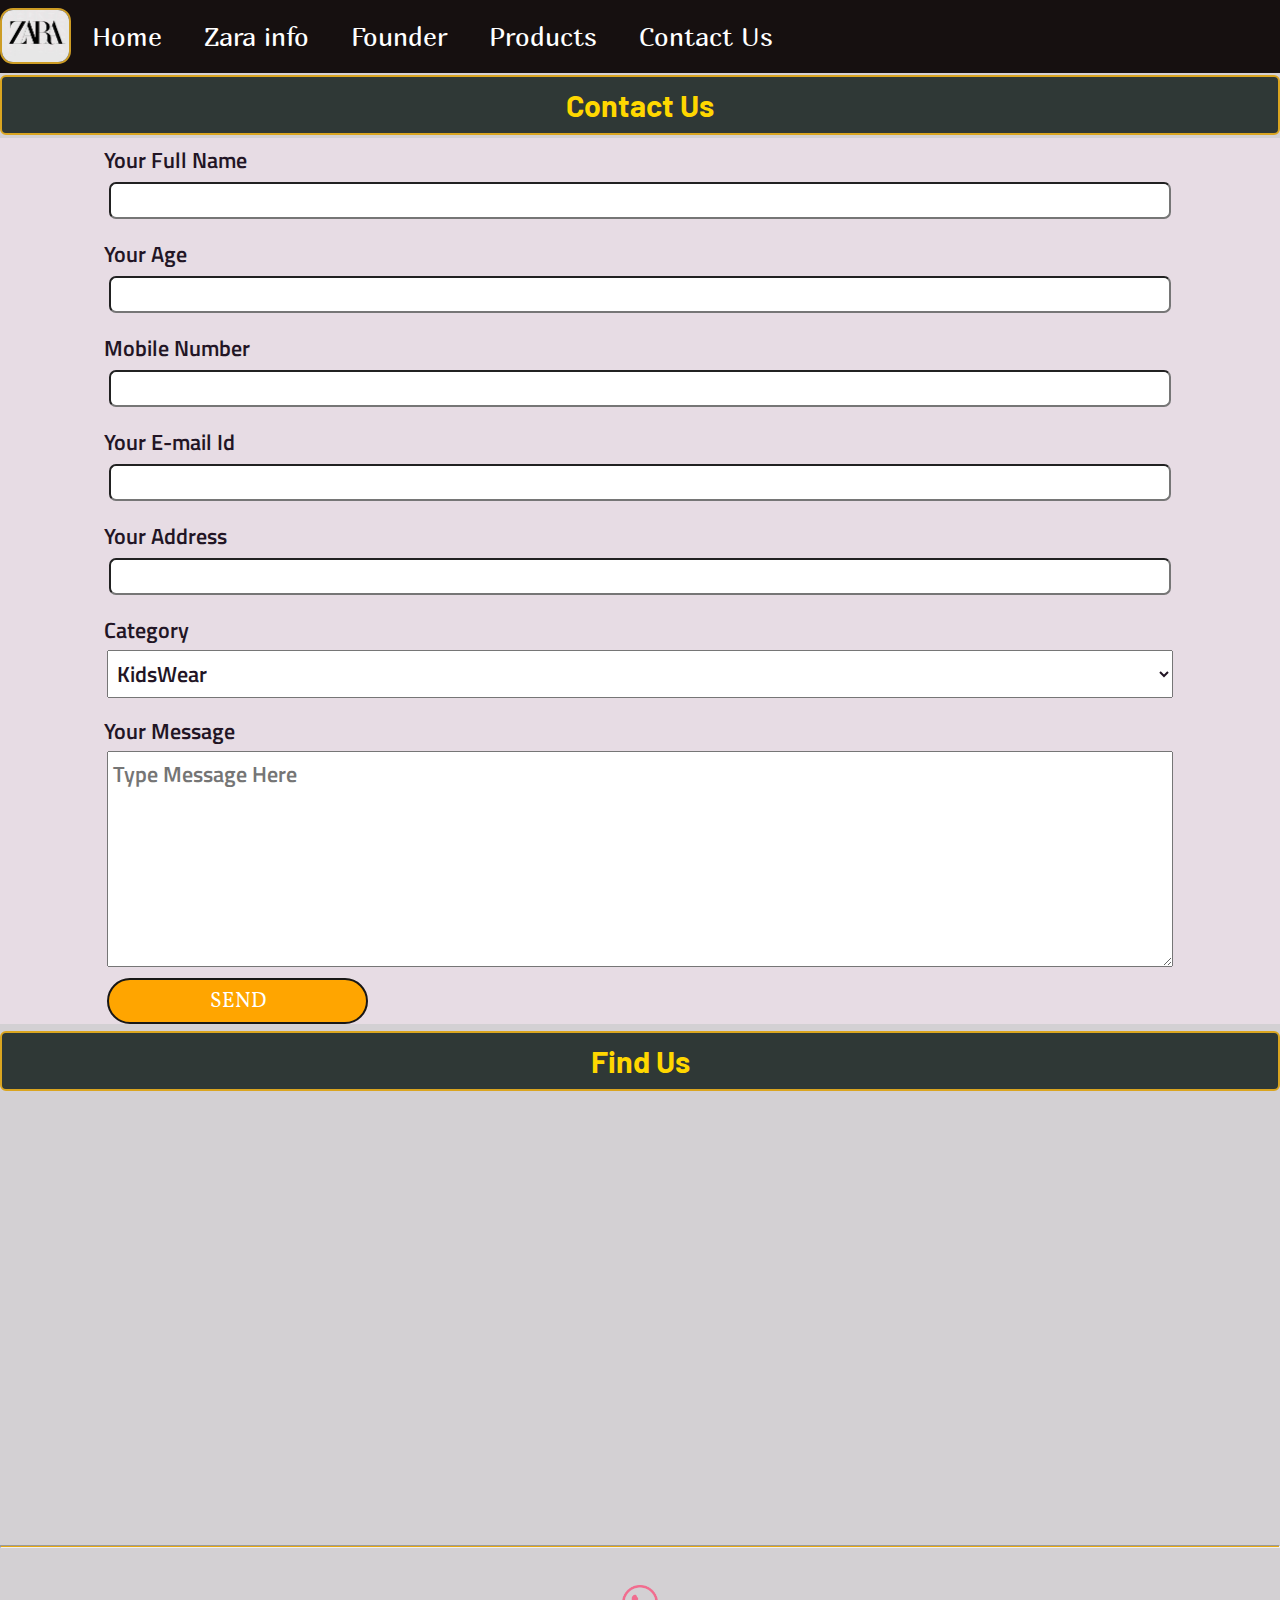
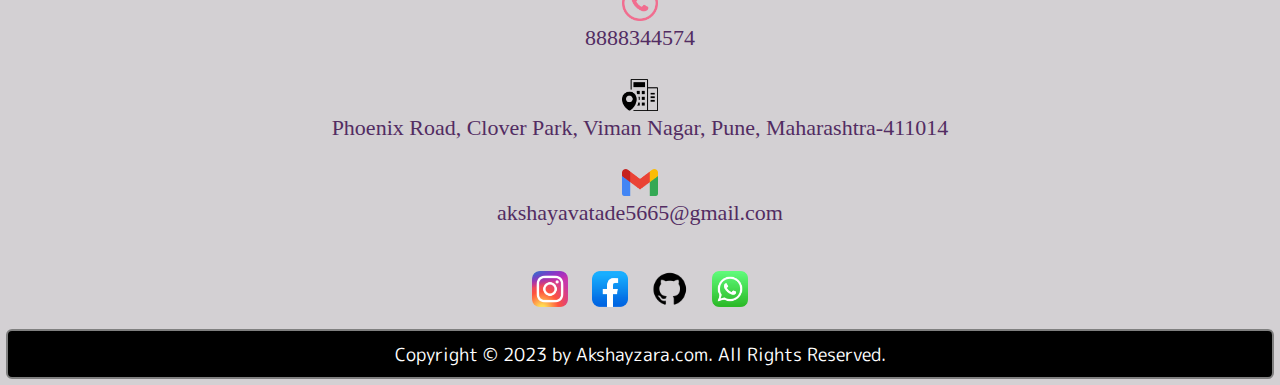
<file: Contact.html>
<!DOCTYPE html>
<html lang="en">

<head>
    <meta charset="UTF-8">
    <meta http-equiv="X-UA-Compatible" content="IE=edge">
    <meta name="viewport" content="width=device-width, initial-scale=1.0">
    <title>ZARA-Akshay Fashion</title>
    <link rel="stylesheet" href="/style.css">
   <link rel="stylesheet" href="/responsive.css">

</head>

<body>


    <nav class="navbar">
        <ul>
            <div class="logo"><img src="/zara/ZARA LOGO.jpg" alt="Logo of Zara"></div>
            <li><a href="/">Home</a></li>
            <li><a href="/info.html">Zara info</a> </li>
            <li><a href="/founder.html">Founder</a> </li>
            <li><a href="/Products.html">Products</a> </li>
            <li><a href="/Contact.html">Contact Us</a> </li>
        </ul>

    </nav>

    <h2> Contact Us</h2>
    <div class="contactform">

        <form>
            <div class="newform">

                Your Full Name<input type="text" name="Name">
            </div>
            <div class="newform">

                Your Age<input type="text" name="Age">
            </div>
            <div class="newform">

                Mobile Number<input type="text" name="Mobile No.">
            </div>
            <div class="newform">

                Your E-mail Id<input type="email" name="Email">
            </div>
            <div class="newform">

                Your Address<input type="text" name="Address">
            </div>

            <!-- <div class="newform" >
            
            Gender - <input type="radio" name="MyGender" >  Male<input type="radio" name="MyGender"> FeMale <input type="radio" name="MyGender">Others
        </div> -->
            <div class="newform">

                Category<select class="newform" name="Product">
                    <option class="newform">KidsWear</option>
                    <option class="newform">MensWear</option>
                    <option class="newform">WomensWear</option>
                    <option class="newform">Accessories</option>
                    <option class="newform">Perfumes</option>
                    <option class="newform">Zara Beauty</option>
                    <option class="newform">Bags & Purse</option>
                    <option class="newform">Shoes</option>
                </select>
            </div>
            <div class="newform">
                Your Message <textarea class="newform" name="Message" placeholder="Type Message Here" cols="10"
                    rows="6"></textarea>
            </div>
            <div class="btn">

                <button type="submit">SEND</button>
            </div>
        </form>

    </div>
    <h2>Find Us</h2>
    <div class="containermap">
        <iframe
            src="https://www.google.com/maps/embed?pb=!1m14!1m8!1m3!1d30258.12476181482!2d73.916745!3d18.562061!3m2!1i1024!2i768!4f13.1!3m3!1m2!1s0x0%3A0x6f7fdcc8e4d6c77e!2sPhoenix%20Marketcity%20-%20Viman%20Nagar!5e0!3m2!1sen!2sin!4v1669642208347!5m2!1sen!2sin"
            width="600" height="450" style="border:0;" allowfullscreen="" loading="lazy"
            referrerpolicy="no-referrer-when-downgrade"></iframe>
    </div>

    <hr>

    <div class="contim">
        <div class="continfo">

            <div class="continfo">
                <img src="/contimg/pink-phone-icon.png" alt="">8888344574
            </div>
            <div class="continfo">
                <img src="/contimg/office-address.png" alt="">Phoenix Road, Clover Park, Viman Nagar, Pune,
                Maharashtra-411014
            </div>
            <div class="continfo">
                <img src="/contimg/gmail.png" alt="">akshayavatade5665@gmail.com
            </div>



        </div>

    </div>
    <!-- <h2>Contact Me By Social Media</h2> -->
    <div class="socialmedia">
        <a href="https://www.instagram.com/believe_that_akshay/" target="_blank"><img class="socialicon"
                src="/SocialMedia/instagram.png" alt="Insta"></a>
        <a href="https://www.facebook.com/profile.php?id=100005145105774" target="_blank"><img class="socialicon"
                src="/SocialMedia/facebook.png" alt="facebook"></a>
        <a href="https://github.com/AkshayWeb61" target="_blank"><img class="socialicon" src="/SocialMedia/github.png"
                alt="Github"></a>
        <a href="https://wa.me/918888344574" target="_blank"><img class="socialicon" src="/SocialMedia/whatsapp.png"
                alt="Whatsapp"></a>

    </div>


    <footer> Copyright &copy; 2023 by Akshayzara.com. All Rights Reserved.</footer>

</body>


</html>
</file>
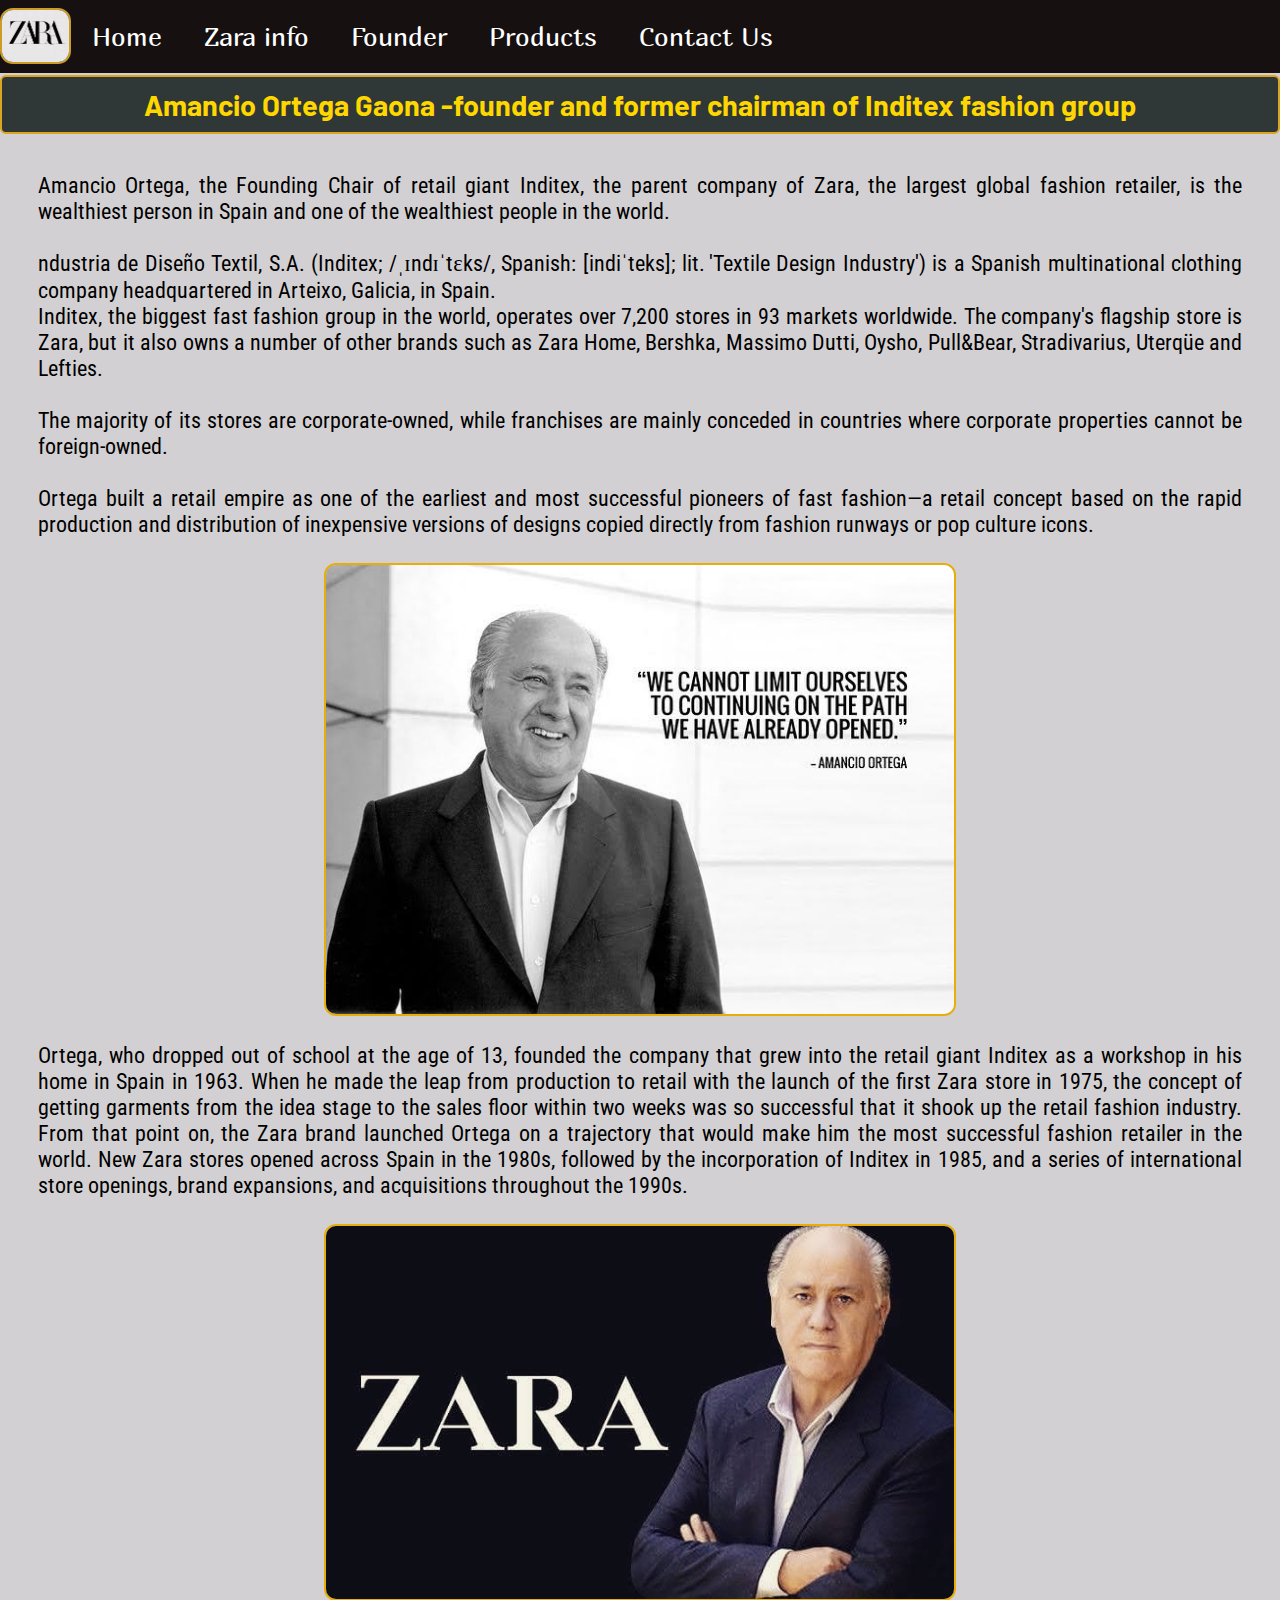
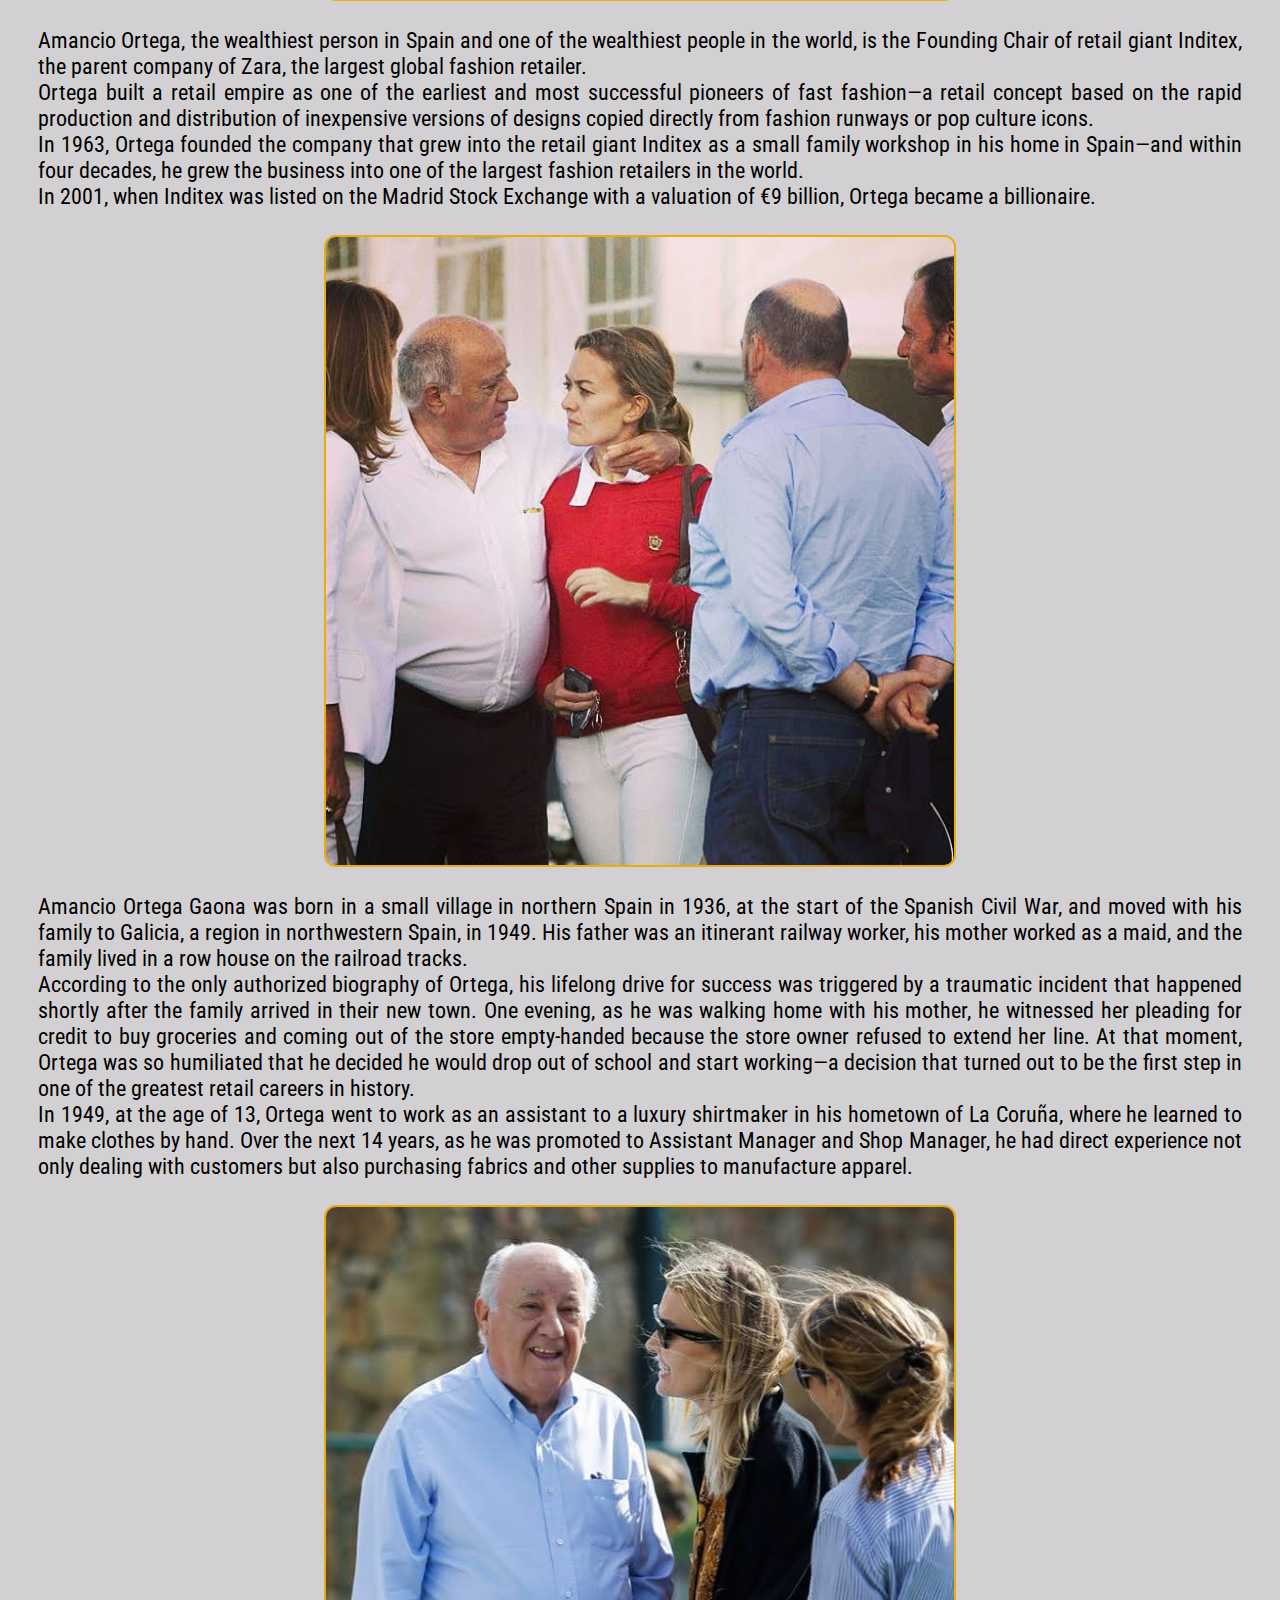
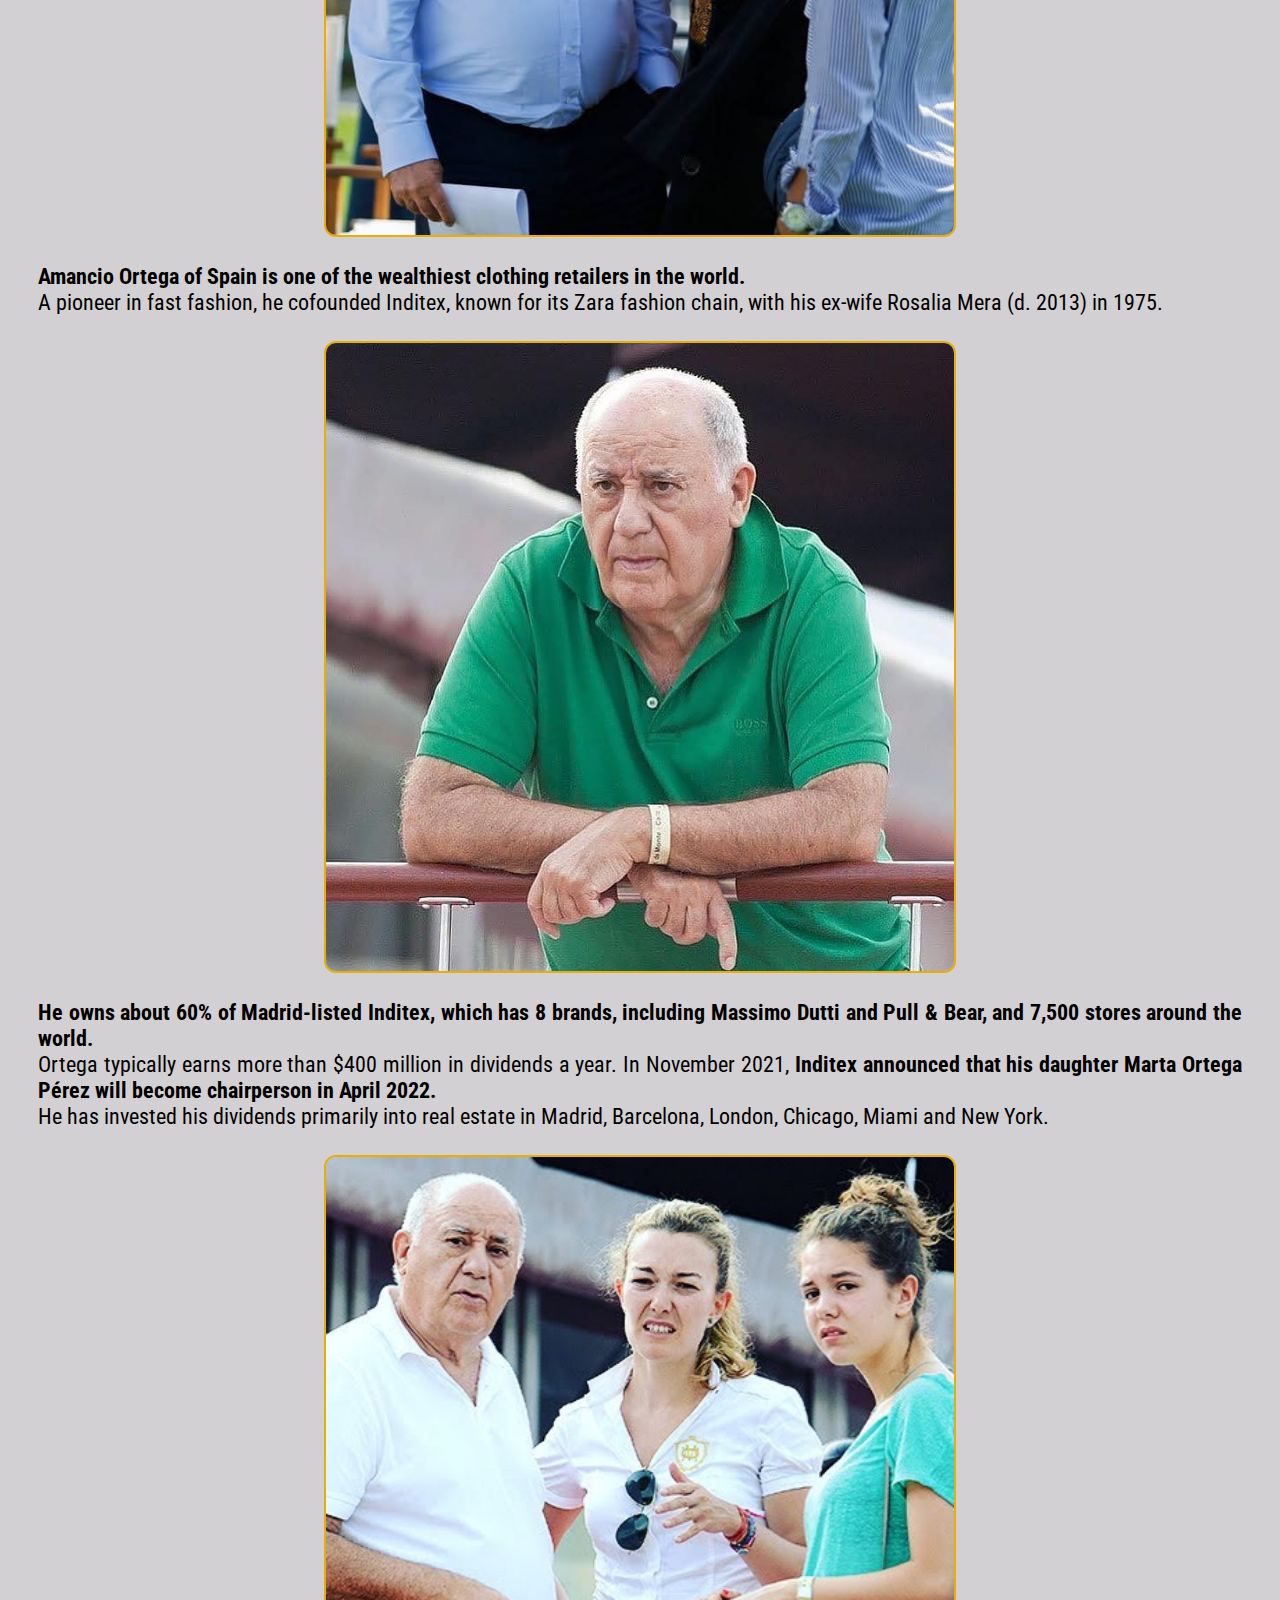
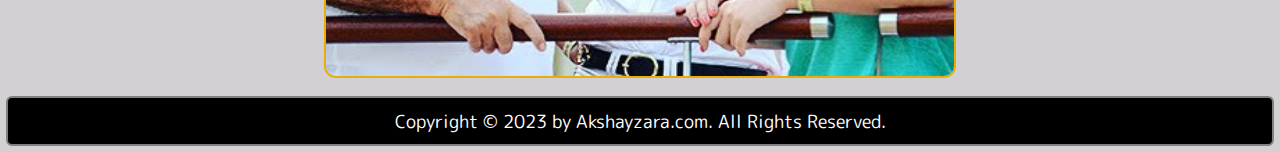
<file: founder.html>
<!DOCTYPE html>
<html lang="en">

<head>
    <meta charset="UTF-8">
    <meta http-equiv="X-UA-Compatible" content="IE=edge">
    <meta name="viewport" content="width=device-width, initial-scale=1.0">
    <title>ZARA-Akshay Fashion</title>
    <link rel="stylesheet" href="/style.css">
    <link rel="stylesheet" href="/responsive.css">
    
</head>

<body>
    <div class="backcolor">


    <nav class="navbar">
        <ul>
            <div class="logo"><img src="/zara/ZARA LOGO.jpg" alt="Logo of Zara"></div>
            <li><a href="/">Home</a></li>
            <li><a href="/info.html">Zara info</a> </li>
            <li><a href="/founder.html">Founder</a> </li>
            <li><a href="/Products.html">Products</a> </li>
            <li><a href="/Contact.html">Contact Us</a> </li>
        </ul>
      
    </nav>

    <h3>Amancio Ortega Gaona -founder and former chairman of Inditex fashion group</h3>
    <div class="container3">
        <div>
            <p class="introz2">Amancio Ortega, the Founding Chair of retail giant Inditex, the parent company of Zara, the largest global fashion retailer, is the wealthiest person in Spain and one of the wealthiest people in the world.  <br> <br> ndustria de Diseño Textil, S.A. (Inditex; /ˌɪndɪˈtɛks/, Spanish: [indiˈteks]; lit. 'Textile Design Industry') is a Spanish multinational clothing company headquartered in Arteixo, Galicia, in Spain. <br> Inditex, the biggest fast fashion group in the world, operates over 7,200 stores in 93 markets worldwide. The company's flagship store is Zara, but it also owns a number of other brands such as   Zara Home, Bershka, Massimo Dutti, Oysho, Pull&Bear, Stradivarius, Uterqüe and Lefties. <br> <br> The majority of its stores are corporate-owned, while franchises are mainly conceded in countries where corporate properties cannot be foreign-owned. <br> <br>
                Ortega built a retail empire as one of the earliest and most successful pioneers of fast fashion—a retail concept based on the rapid production and distribution of inexpensive versions of designs copied directly from fashion runways or pop culture icons.

            </p>
        </div>
        <div class="introimg2">
            <img src="/Amancio/Amancio1.jpg" alt="Model pic">
        </div>
        <div>
            <p class="introz2">Ortega, who dropped out of school at the age of 13, founded the company that grew into the retail giant Inditex as a workshop in his home in Spain in 1963. When he made the leap from production to retail with the launch of the first Zara store in 1975, the concept of getting garments from the idea stage to the sales floor within two weeks was so successful that it shook up the retail fashion industry. From that point on, the Zara brand launched Ortega on a trajectory that would make him the most successful fashion retailer in the world. New Zara stores opened across Spain in the 1980s, followed by the incorporation of Inditex in 1985, and a series of international store openings, brand expansions, and acquisitions throughout the 1990s.
            

            </p>
        </div>
        <div class="introimg2">
            <img src="/Amancio/Amancio2.jpg" alt="Model pic">
        </div>
        <div>
            <p class="introz2">Amancio Ortega, the wealthiest person in Spain and one of the wealthiest people in the world, is the Founding Chair of retail giant Inditex, the parent company of Zara, the largest global fashion retailer. <br>
                Ortega built a retail empire as one of the earliest and most successful pioneers of fast fashion—a retail concept based on the rapid production and distribution of inexpensive versions of designs copied directly from fashion runways or pop culture icons. <br>
                In 1963, Ortega founded the company that grew into the retail giant Inditex as a small family workshop in his home in Spain—and within four decades, he grew the business into one of the largest fashion retailers in the world. <br>
                In 2001, when Inditex was listed on the Madrid Stock Exchange with a valuation of €9 billion, Ortega became a billionaire.
            

            </p>
        </div>
        <div class="introimg2">
            <img src="/Amancio/Amancio3.jpg" alt="Model pic">
        </div>
        <div>
            <p class="introz2">Amancio Ortega Gaona was born in a small village in northern Spain in 1936, at the start of the Spanish Civil War, and moved with his family to Galicia, a region in northwestern Spain, in 1949. His father was an itinerant railway worker, his mother worked as a maid, and the family lived in a row house on the railroad tracks. <br> According to the only authorized biography of Ortega, his lifelong drive for success was triggered by a traumatic incident that happened shortly after the family arrived in their new town. One evening, as he was walking home with his mother, he witnessed her pleading for credit to buy groceries and coming out of the store empty-handed because the store owner refused to extend her line. At that moment, Ortega was so humiliated that he decided he would drop out of school and start working—a decision that turned out to be the first step in one of the greatest retail careers in history.
            <br> In 1949, at the age of 13, Ortega went to work as an assistant to a luxury shirtmaker in his hometown of La Coruña, where he learned to make clothes by hand. Over the next 14 years, as he was promoted to Assistant Manager and Shop Manager, he had direct experience not only dealing with customers but also purchasing fabrics and other supplies to manufacture apparel.
         

            </p>
        </div>
        <div class="introimg2">
            <img src="/Amancio/Amancio4.jpg" alt="Model pic">
        </div>
        <div>
            <p class="introz2"> <strong> Amancio Ortega of Spain is one of the wealthiest clothing retailers in the world.</strong> <br>
                A pioneer in fast fashion, he cofounded Inditex, known for its Zara fashion chain, with his ex-wife Rosalia Mera (d. 2013) in 1975.
            </p>
        </div>
        <div class="introimg2">
            <img src="/Amancio/Amancio5.jpg" alt="Model pic">
        </div>
        <div>
            <p class="introz2"> <strong> He owns about 60% of Madrid-listed Inditex, which has 8 brands, including Massimo Dutti and Pull & Bear, and 7,500 stores around the world. </strong> <br>
                Ortega typically earns more than $400 million in dividends a year. In November 2021, <strong> Inditex announced that his daughter Marta Ortega Pérez will become chairperson in April 2022. </strong> <br>
                He has invested his dividends primarily into real estate in Madrid, Barcelona, London, Chicago, Miami and New York.
            </p>
        </div>
        <div class="introimg2">
            <img src="/Amancio/Amancio6.jpg" alt="Model pic">
        </div>


        </div>

        <footer> Copyright &copy; 2023 by Akshayzara.com. All Rights Reserved.</footer>
</div>

</body>

</html>
</file>
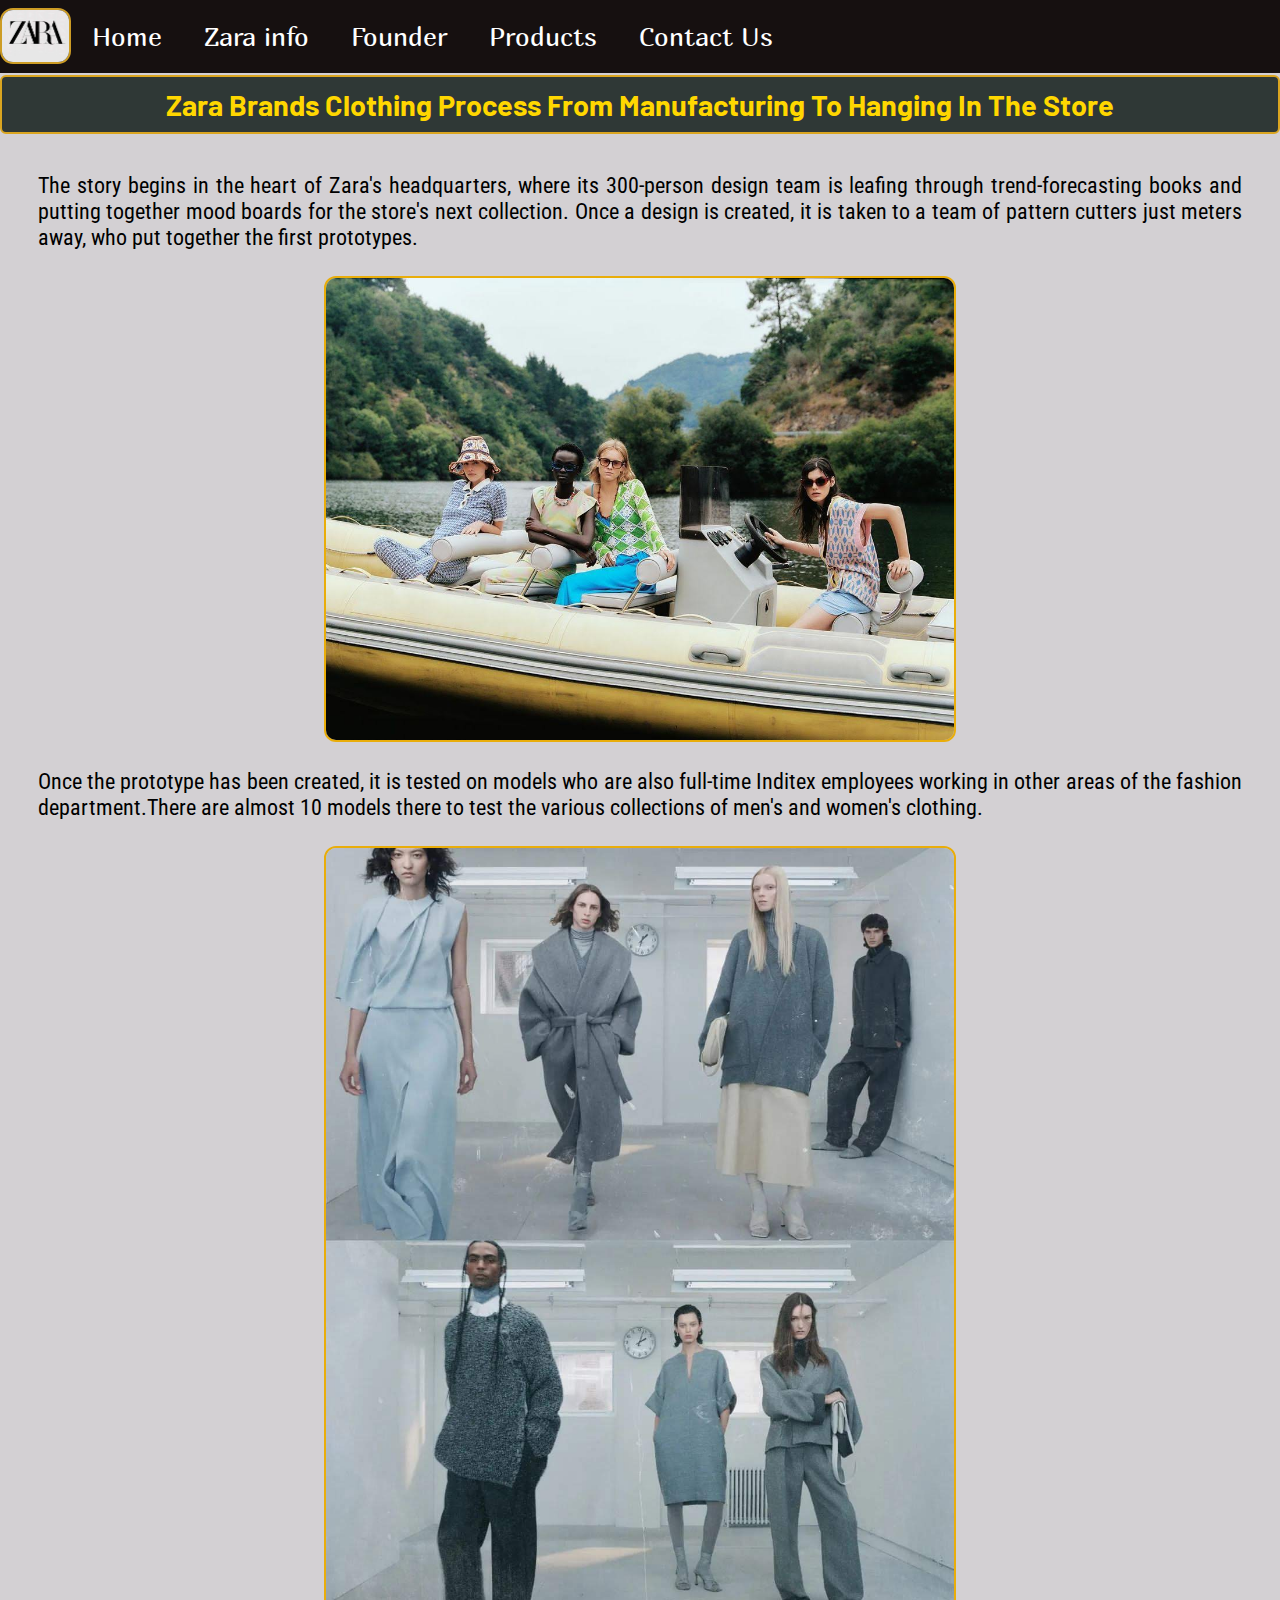
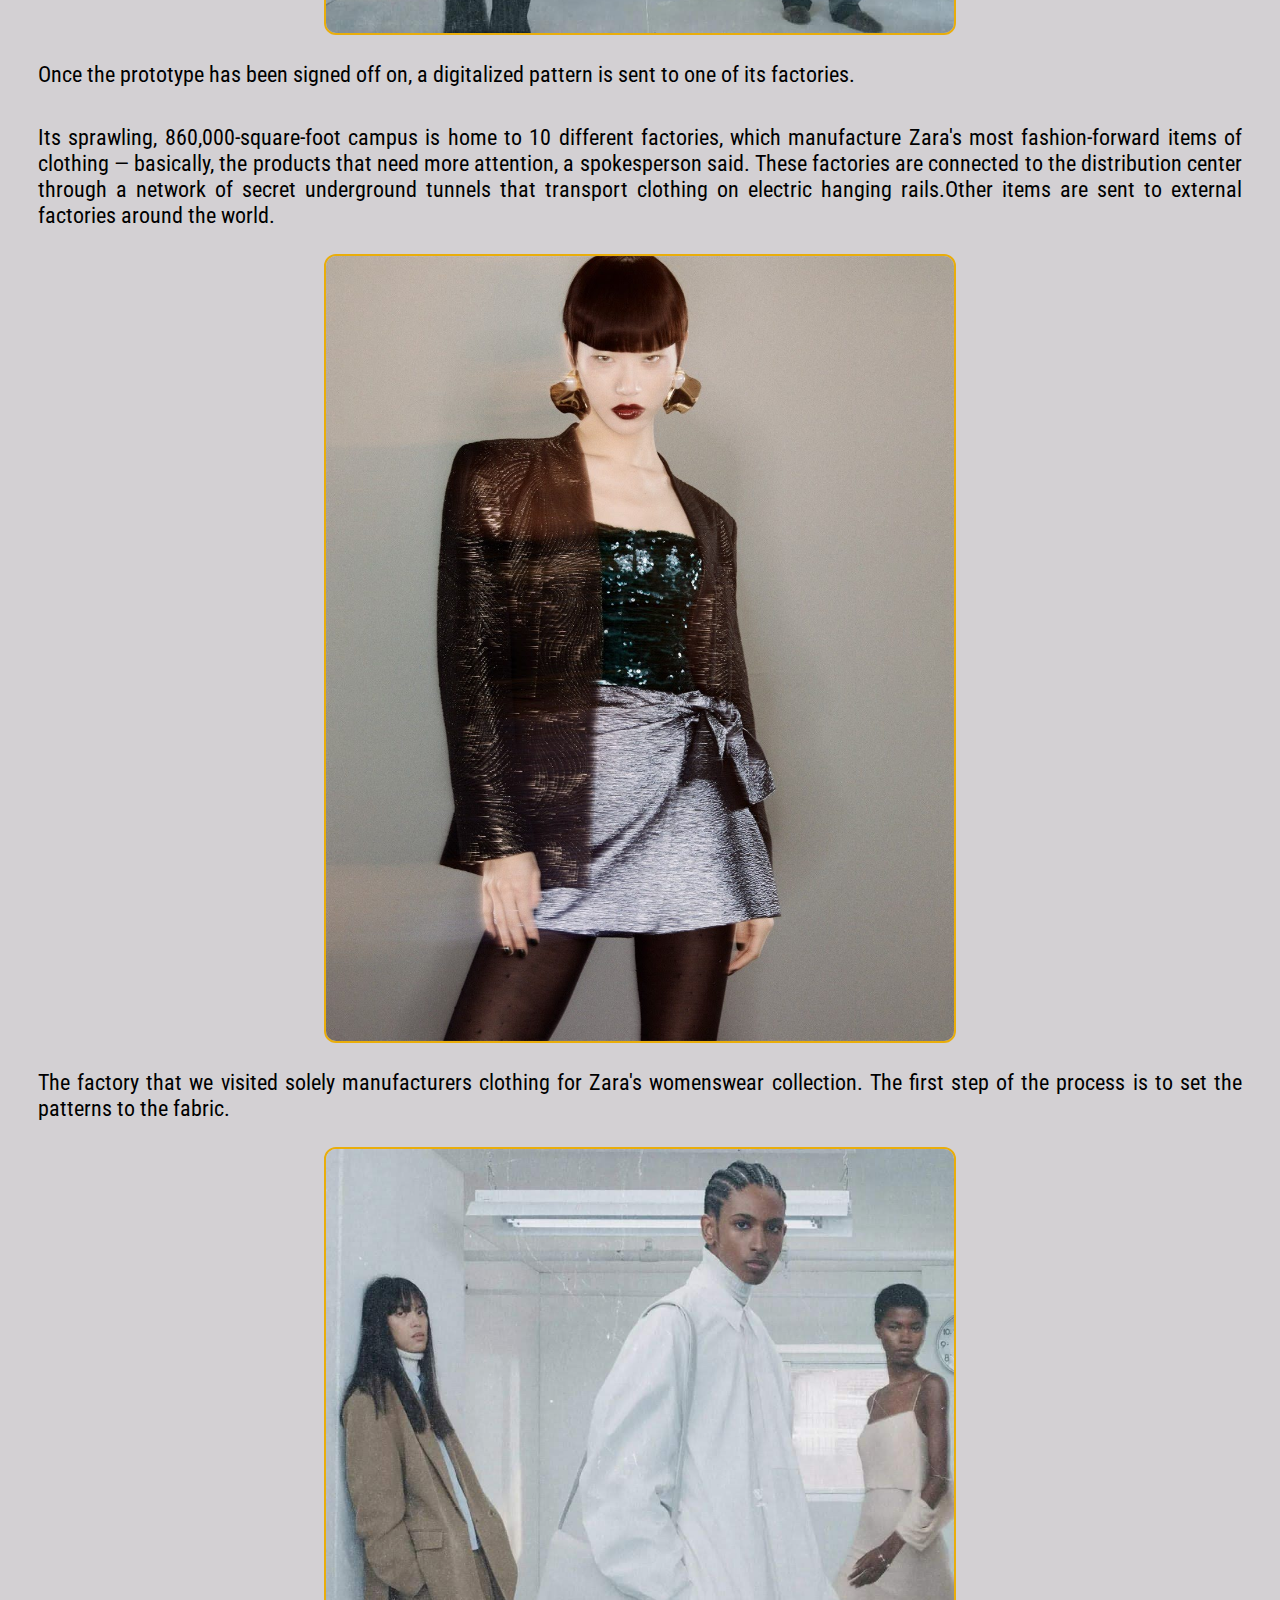
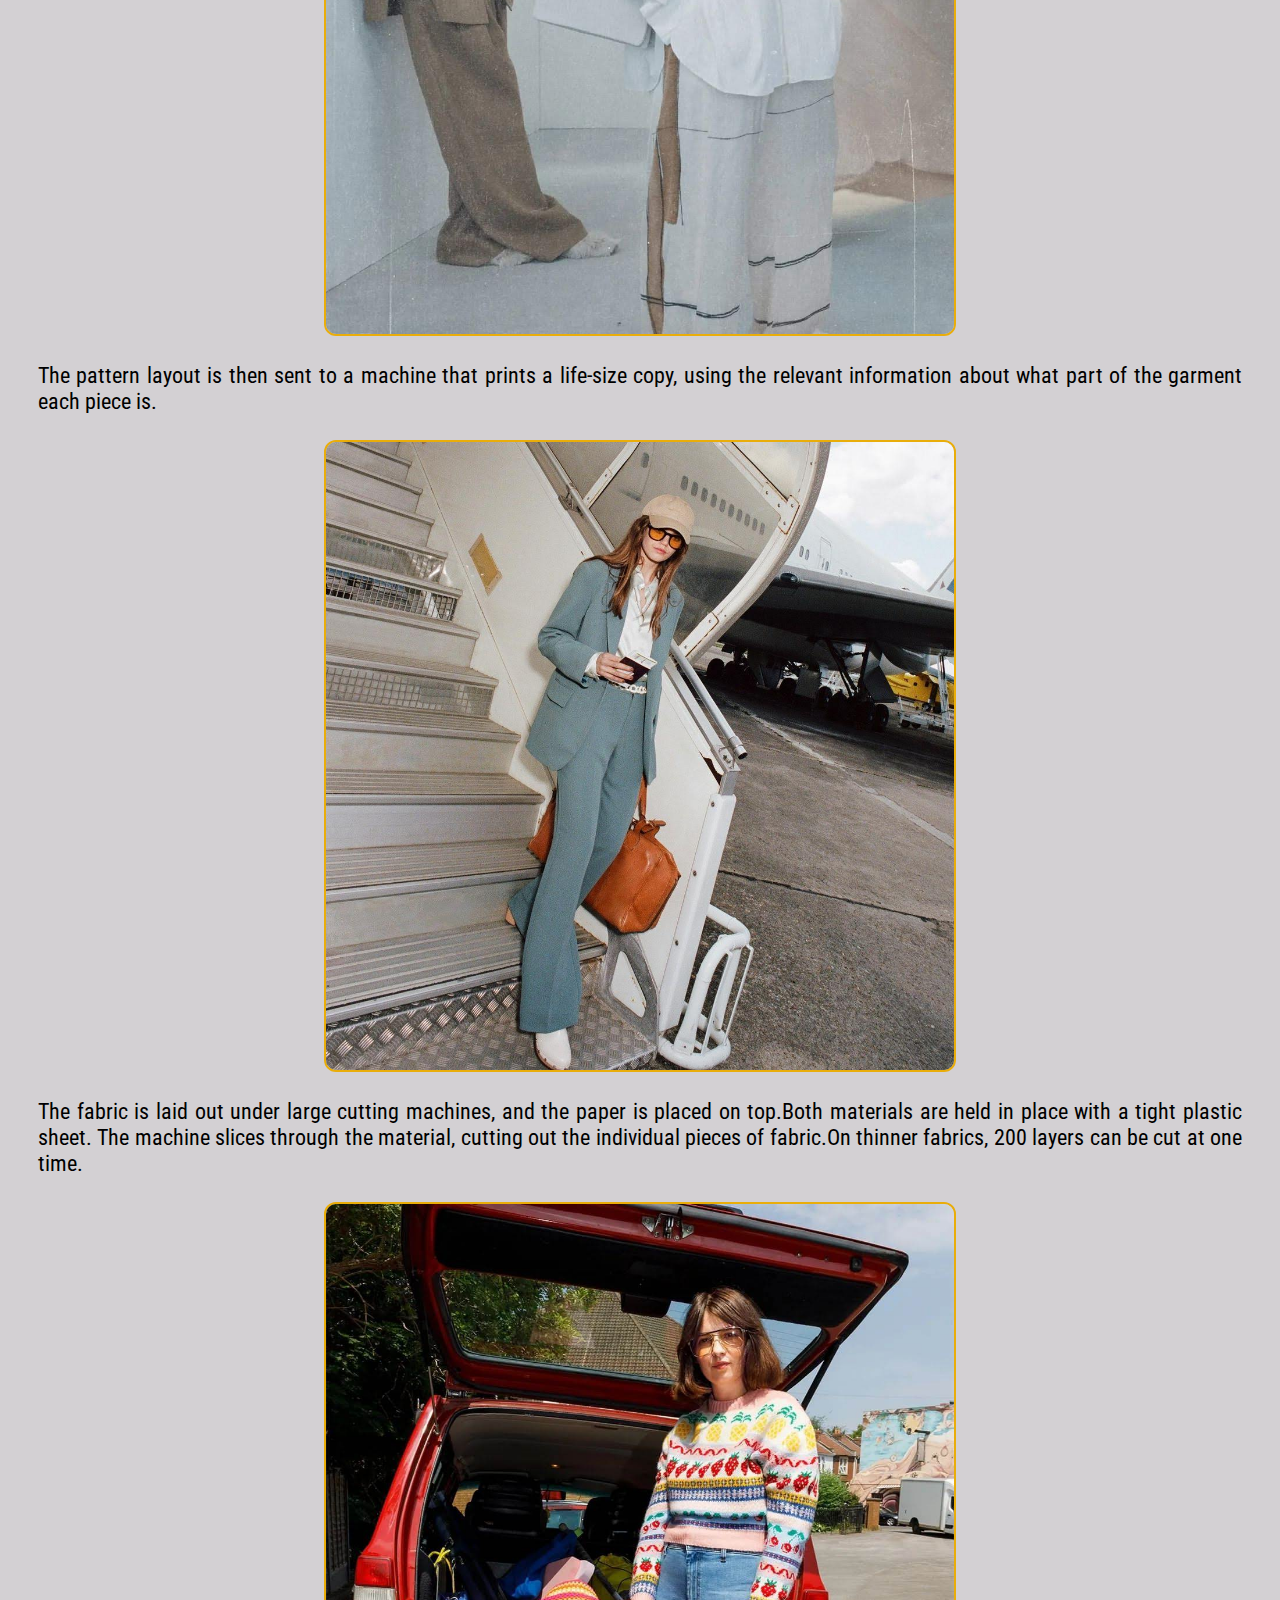
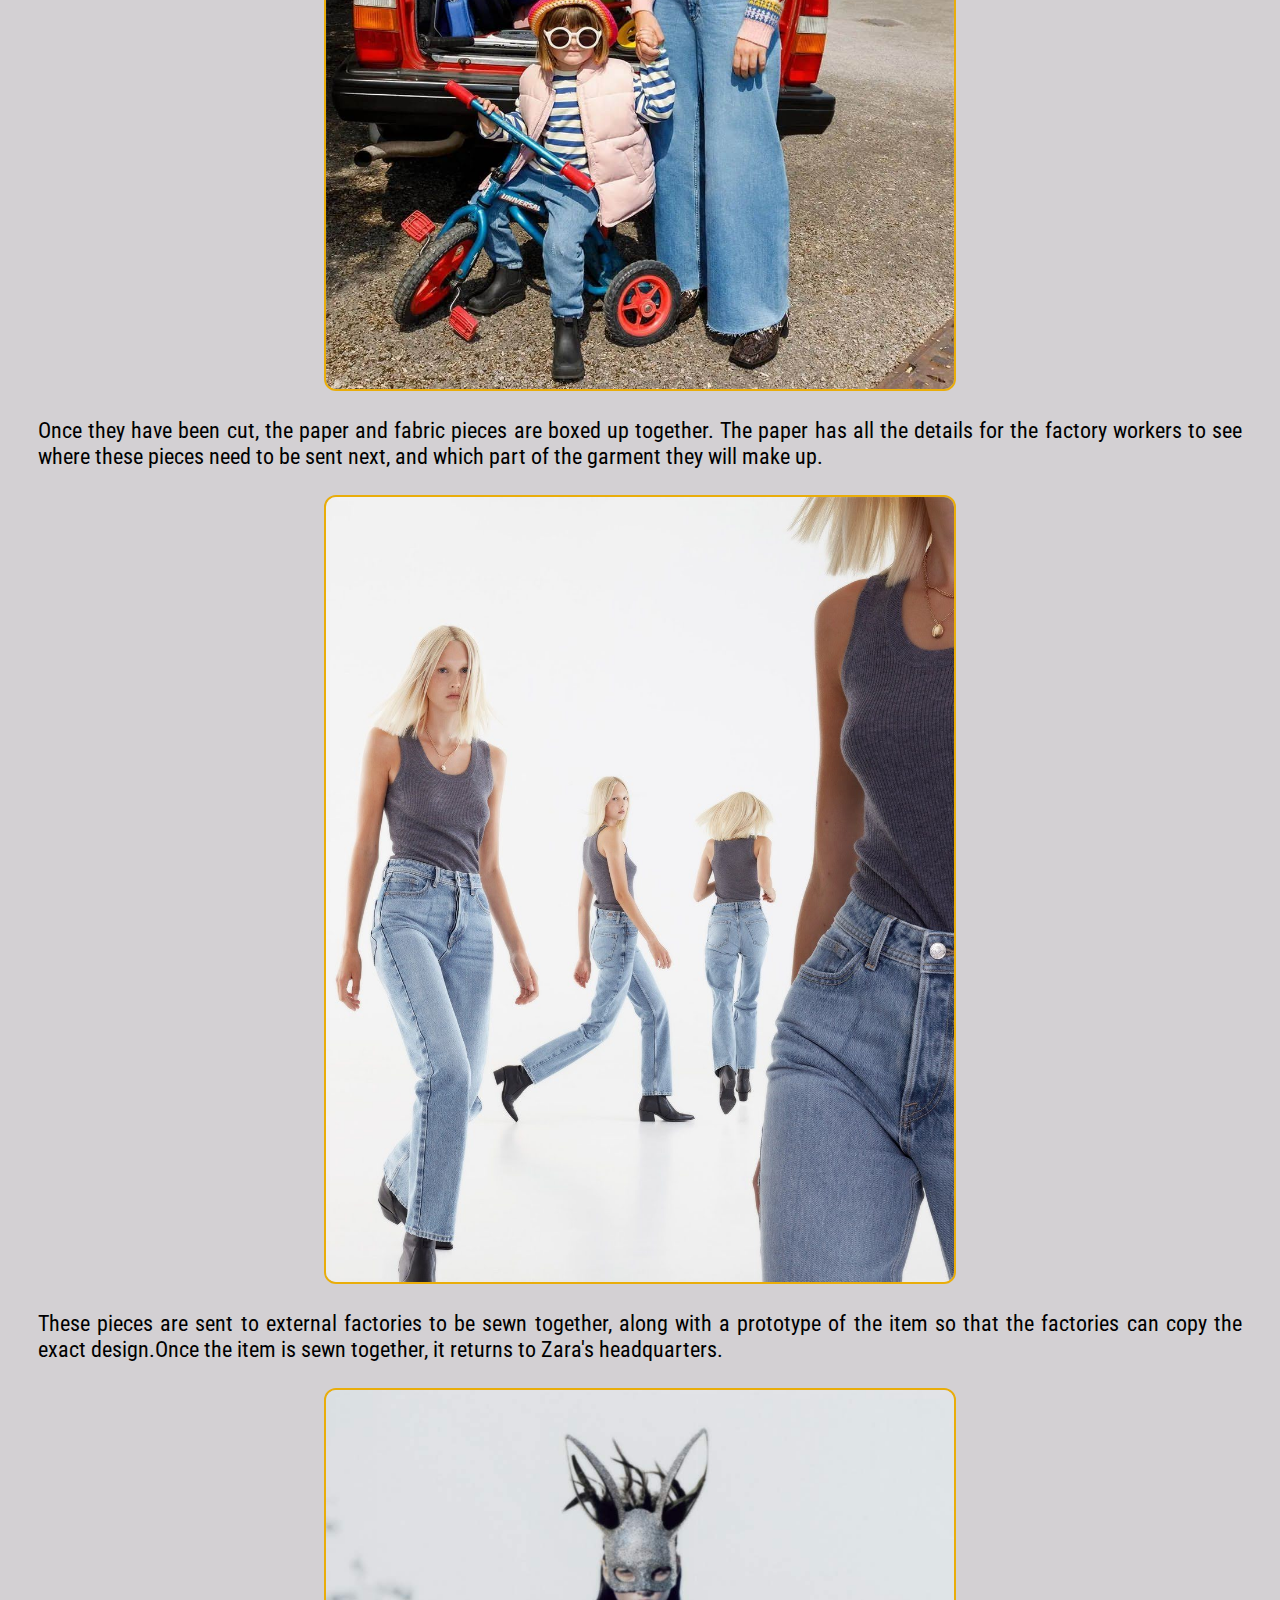
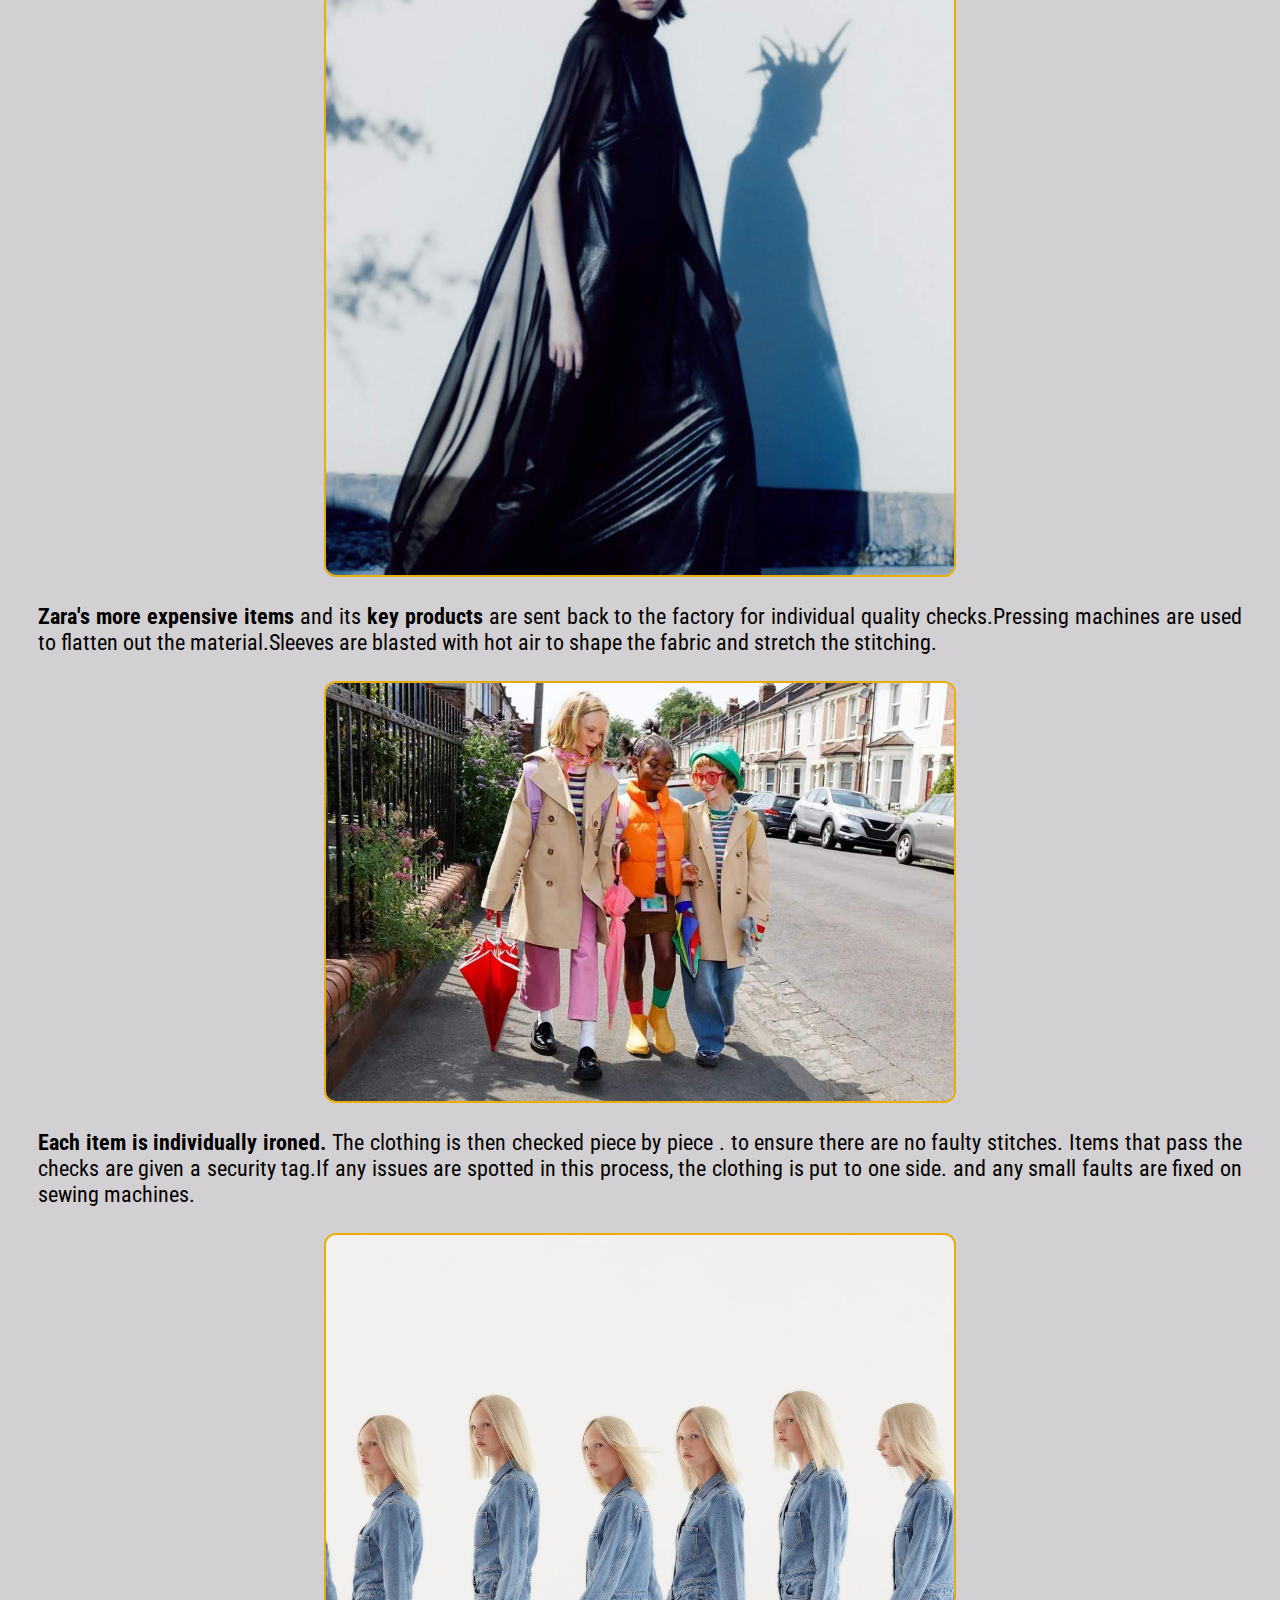
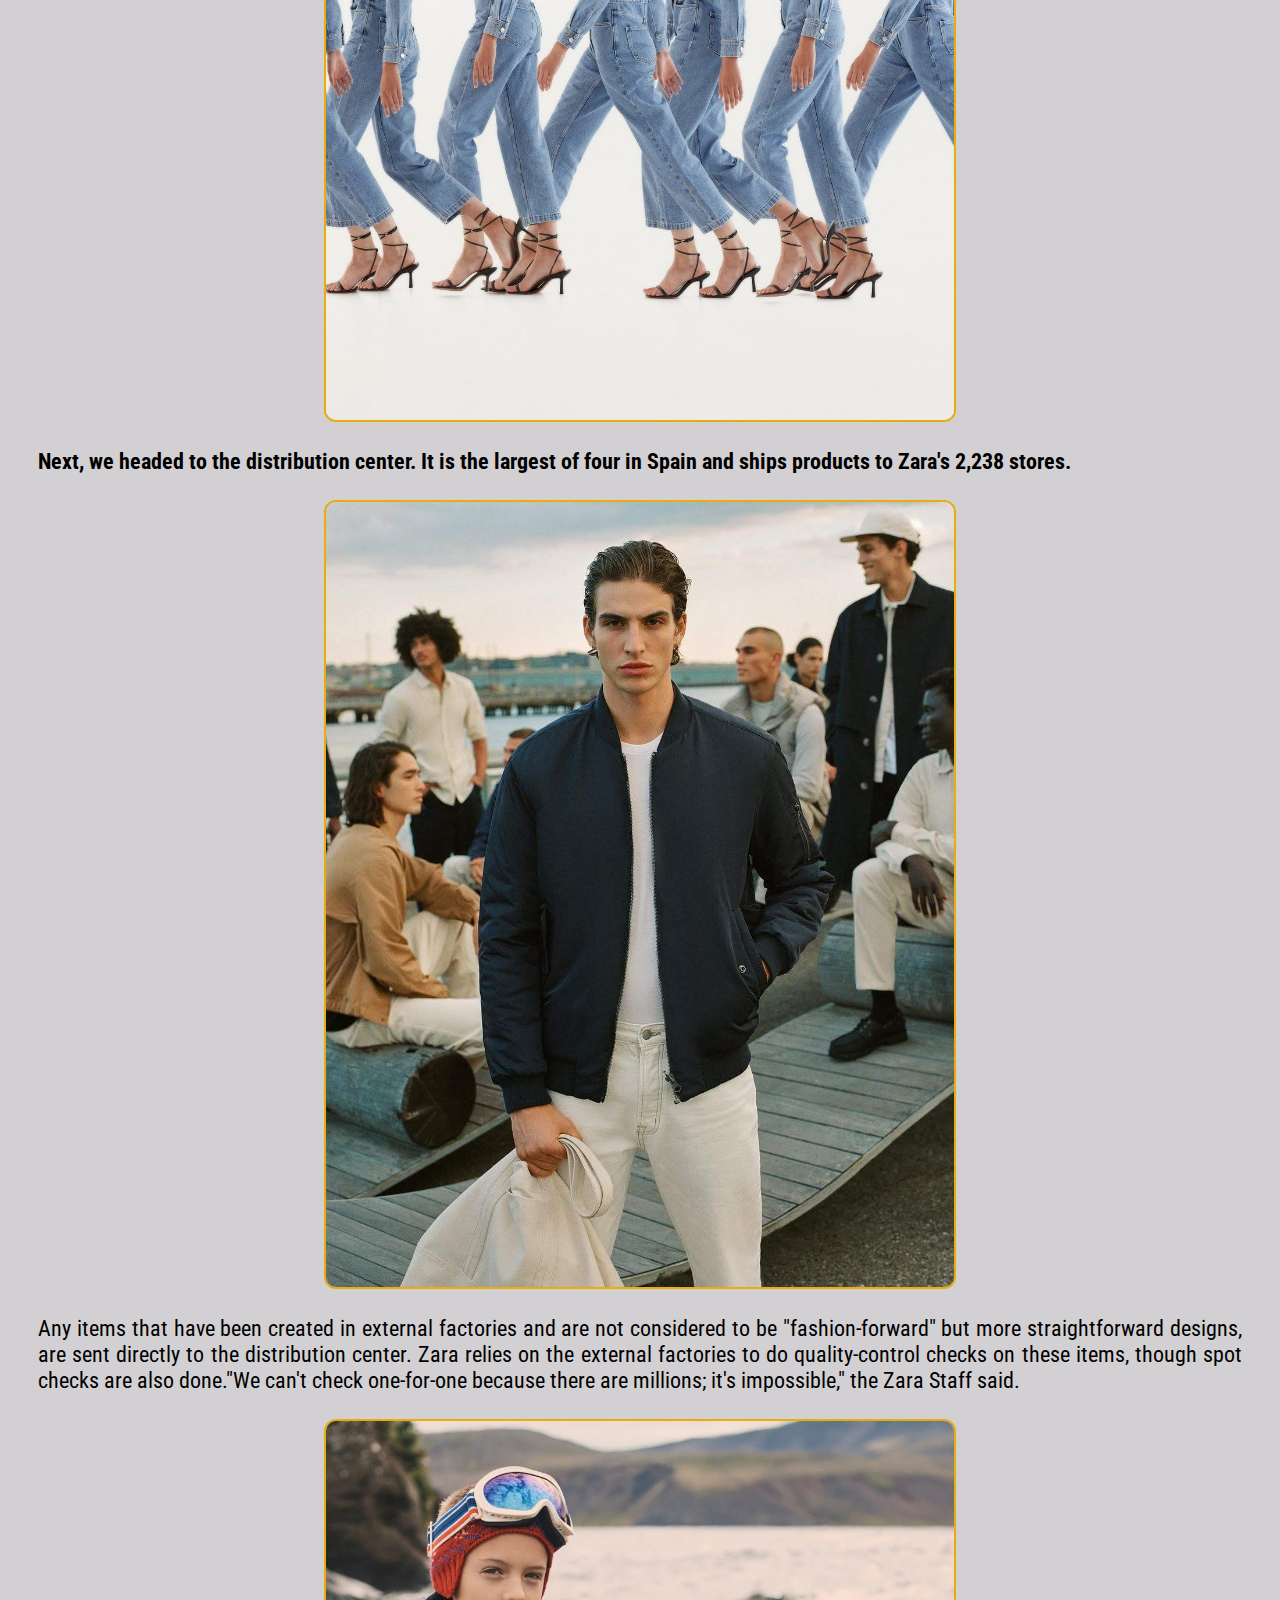
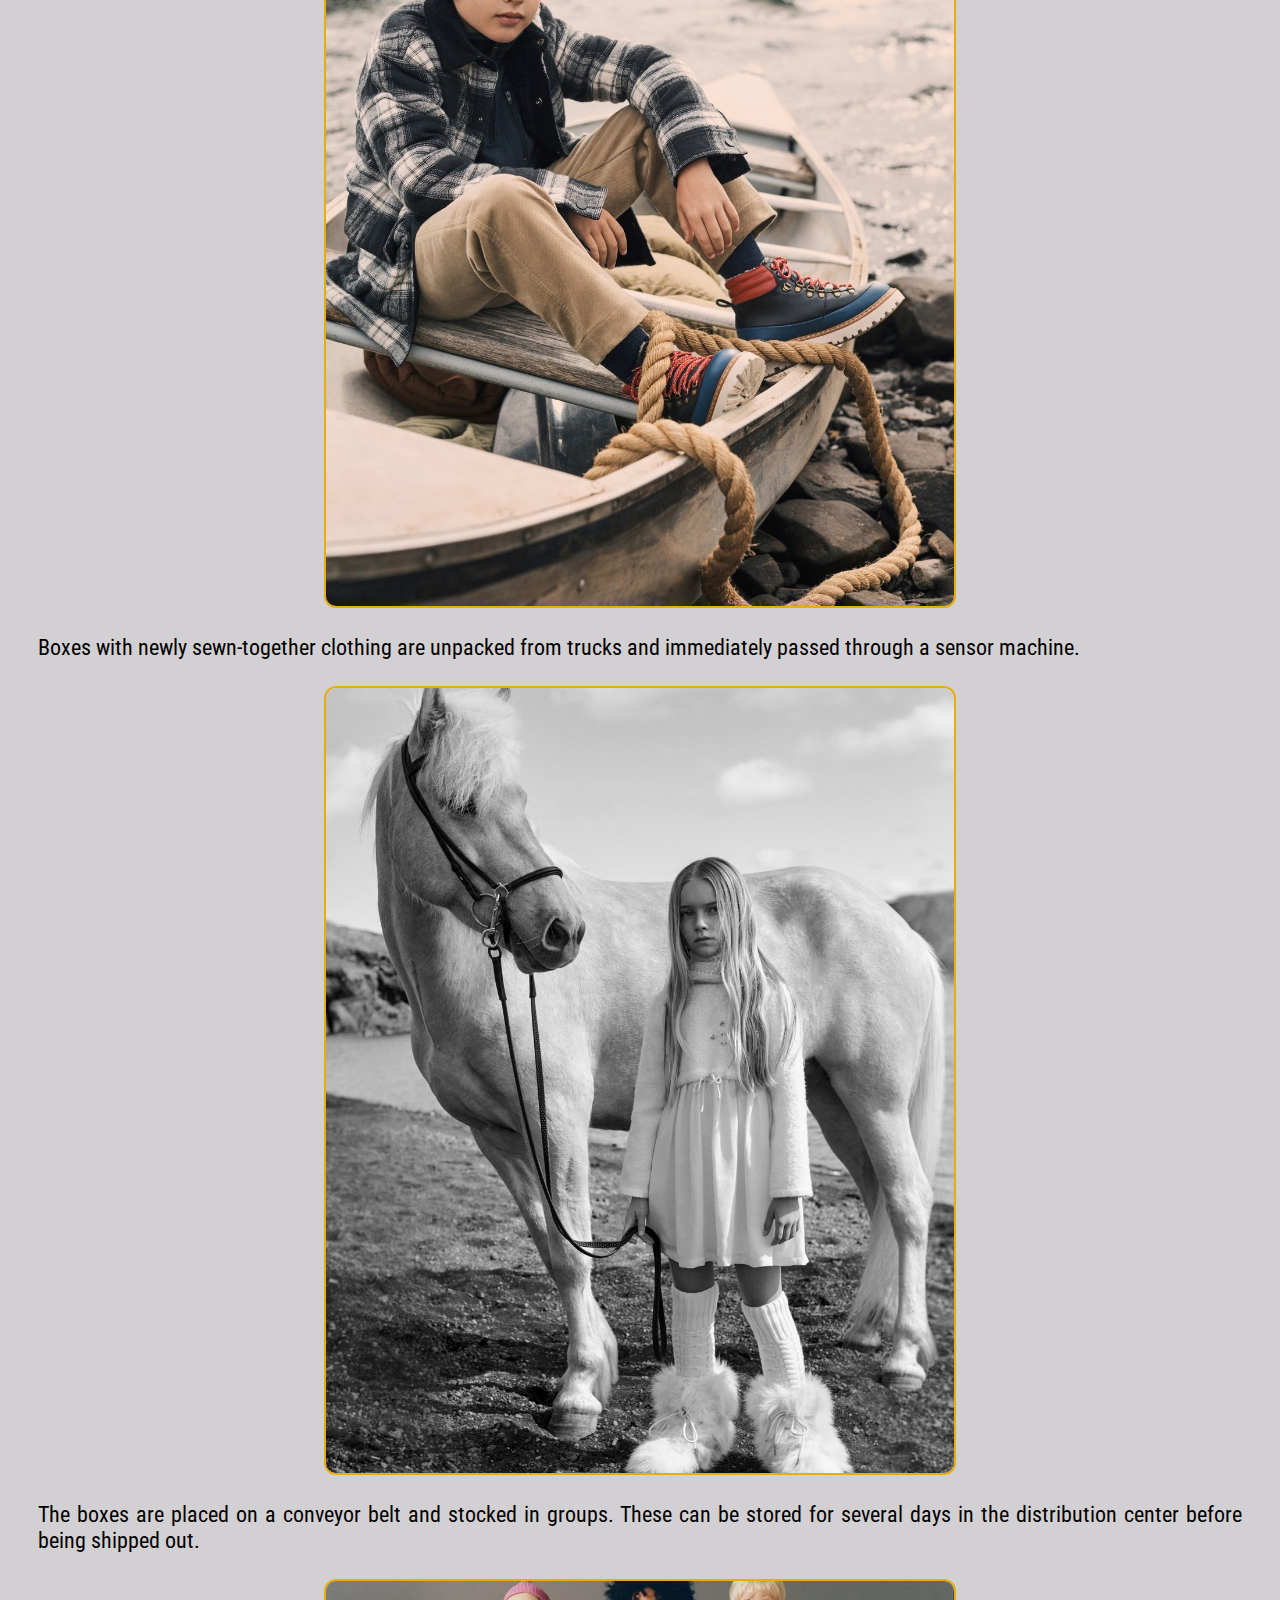
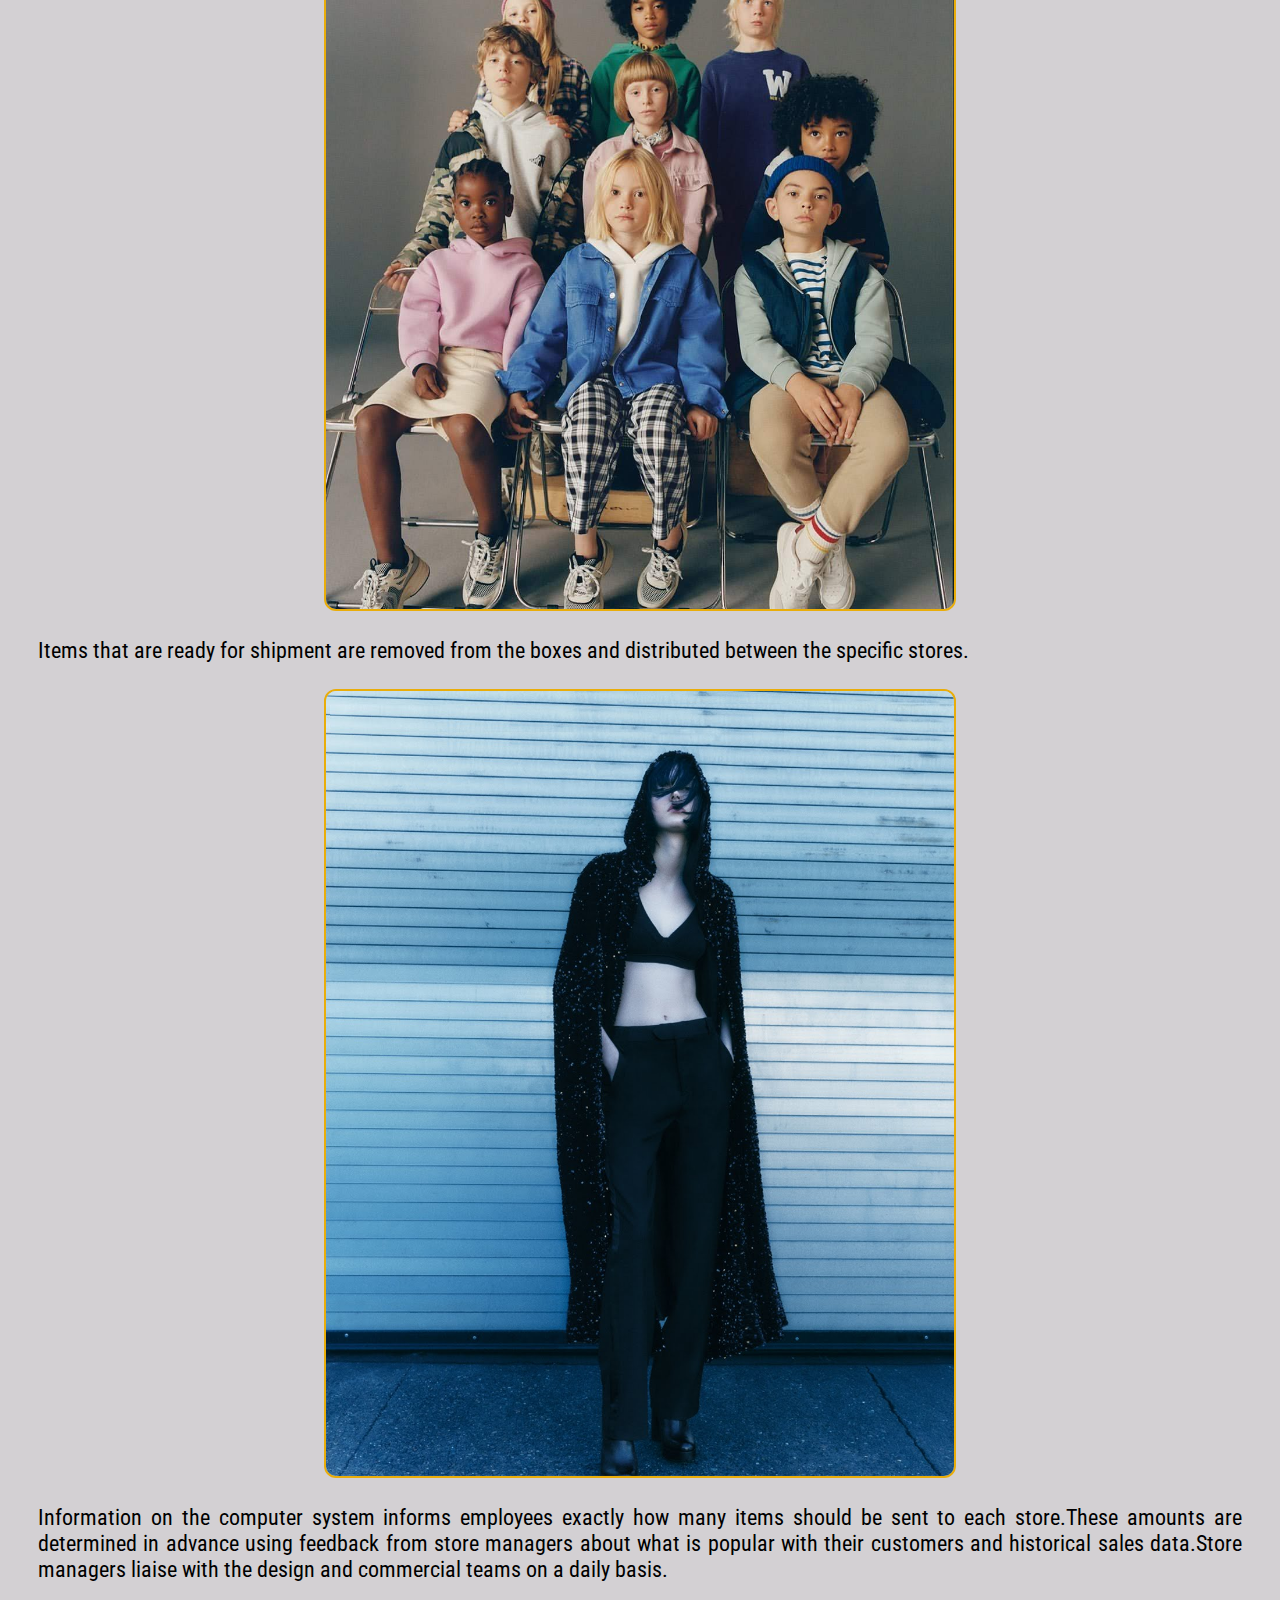
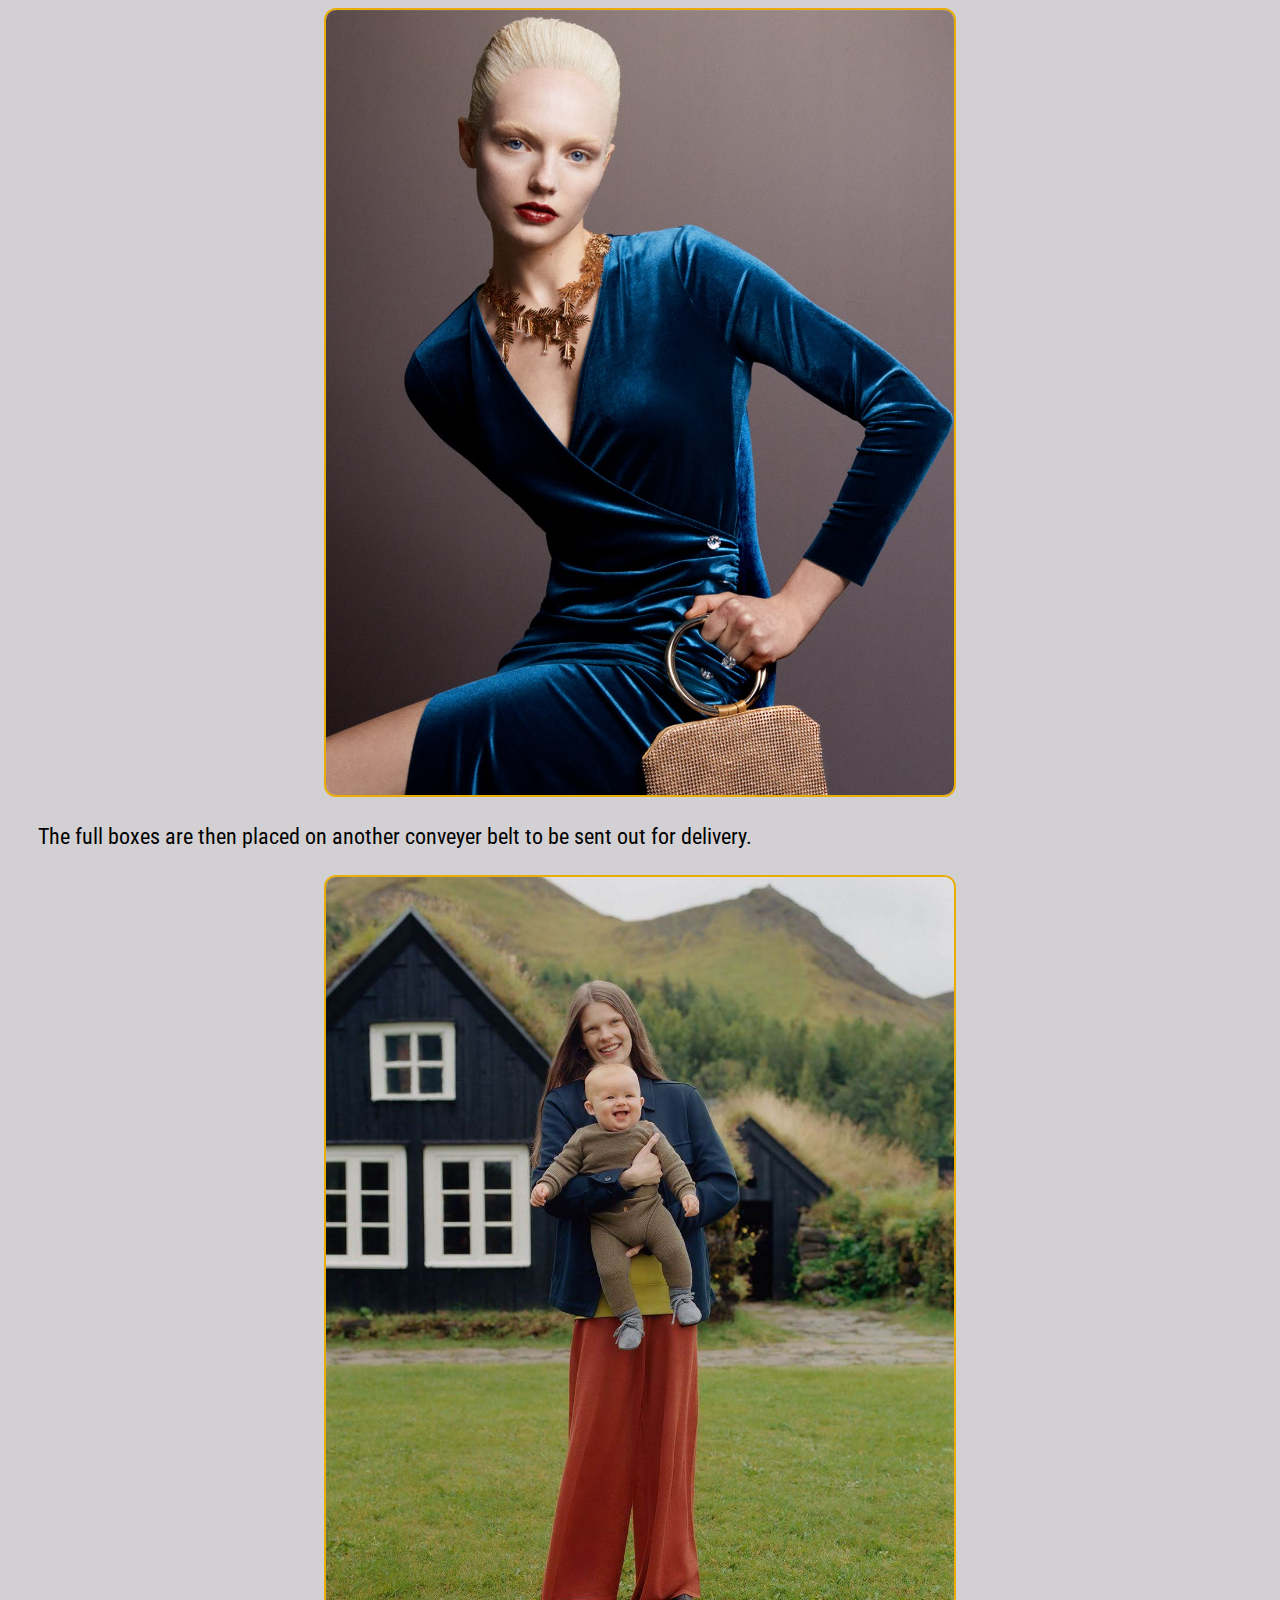
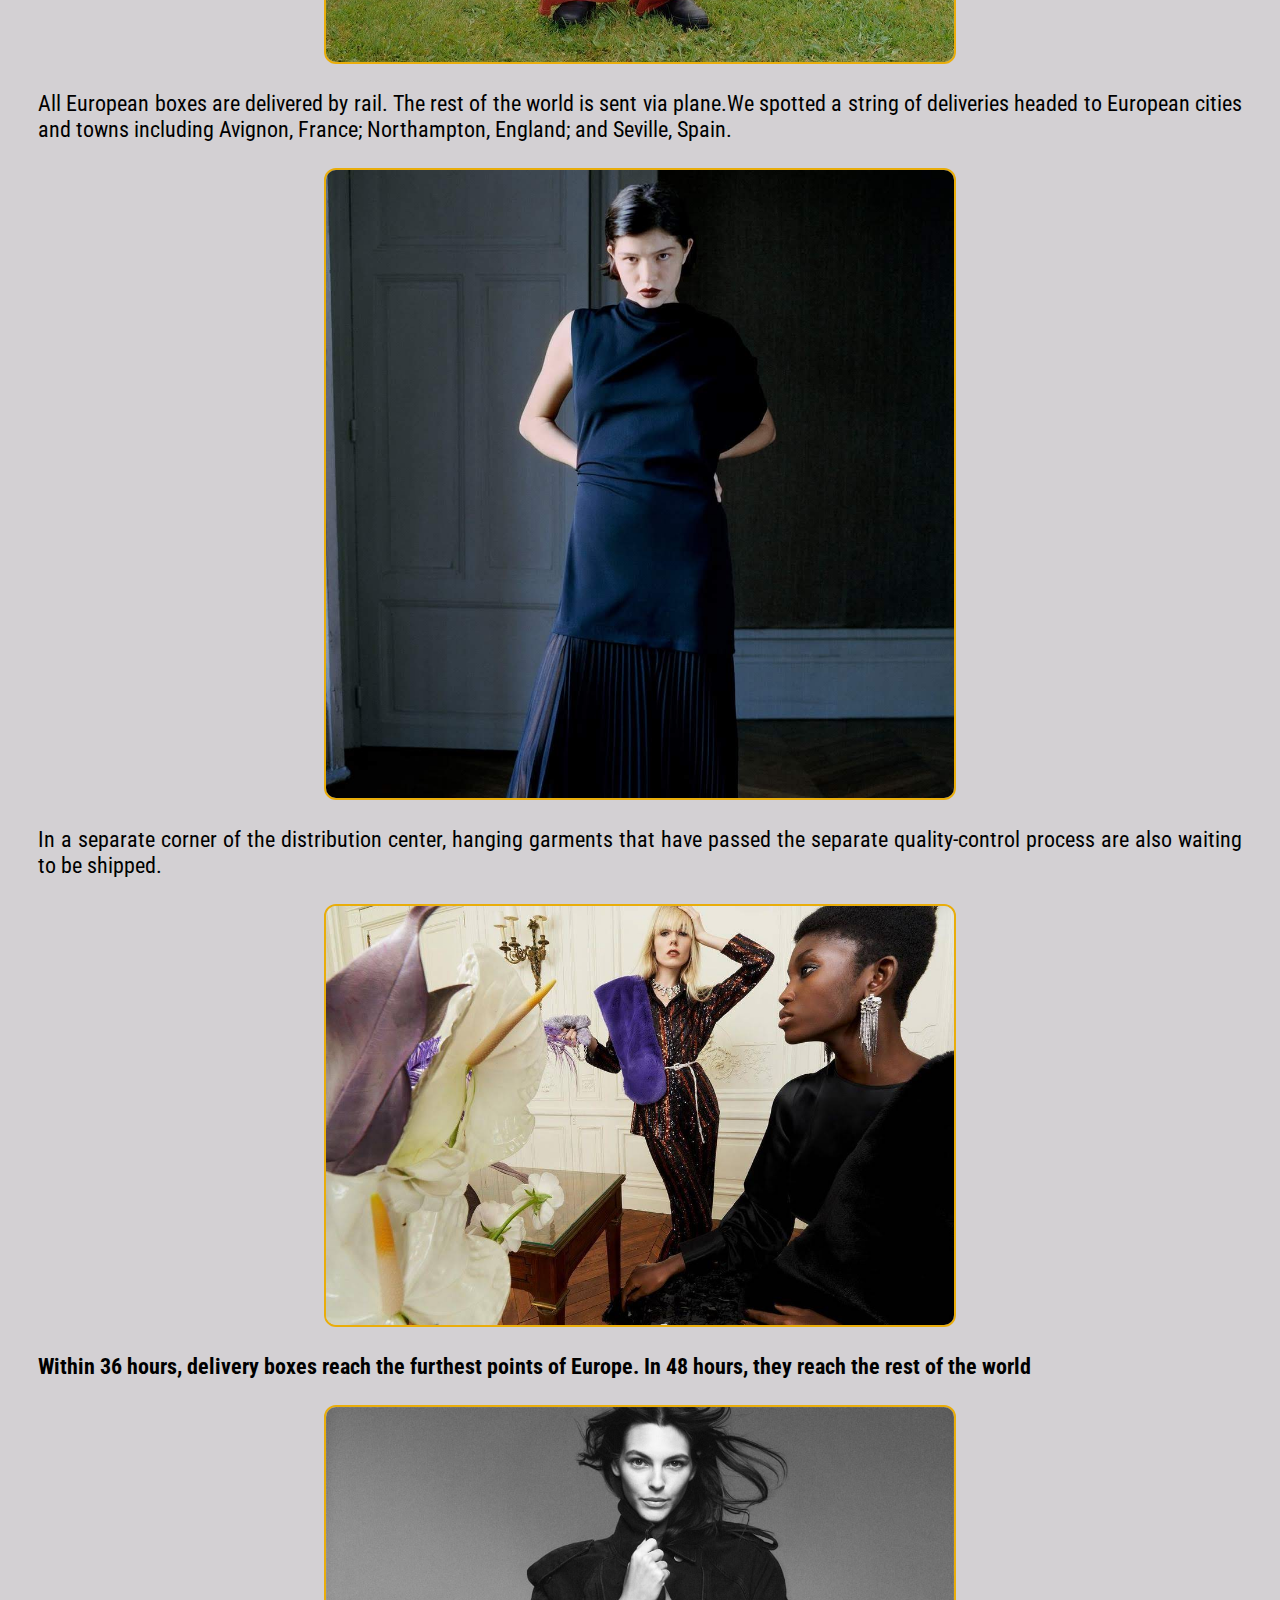
<file: info.html>
<!DOCTYPE html>
<html lang="en">

<head>
    <meta charset="UTF-8">
    <meta http-equiv="X-UA-Compatible" content="IE=edge">
    <meta name="viewport" content="width=device-width, initial-scale=1.0">
    <title>ZARA-Akshay Fashion</title>
    <link rel="stylesheet" href="/style.css">
    <link rel="stylesheet" href="/responsive.css">
</head>

<body>
    <div class="backcolor">

        
        <nav class="navbar">
            <ul>
                <div class="logo"><img src="/zara/ZARA LOGO.jpg" alt="Logo of Zara"></div>
                <li><a href="/">Home</a></li>
                <li><a href="/info.html">Zara info</a> </li>
                <li><a href="/founder.html">Founder</a> </li>
                <li><a href="/Products.html">Products</a> </li>
                <li><a href="/Contact.html">Contact Us</a> </li>
            </ul>
          
           
        </nav>
    <h3>Zara Brands Clothing Process From Manufacturing To Hanging In The Store</h3>
    <div class="container2">
        <div>
            <p class="introz2">The story begins in the heart of Zara's headquarters, where its 300-person design team is
                leafing through trend-forecasting books and putting together mood boards for the store's next
                collection.
                Once a design is created, it is taken to a team of pattern cutters just meters away, who put together
                the first prototypes.
                
            </p>
        </div>
        <div class="introimg2">
            <img src="/zara/zara1.jpg" alt="Model pic">
        </div>
        <div>
            <p class="introz2">Once the prototype has been created, it is tested on models who are also full-time
                Inditex employees working in other areas of the fashion department.There are almost 10 models there to
                test the various collections of men's and women's clothing.
            </p>
        </div>
        <div class="introimg2">
            <img src="/zara/zara2.jpg" alt="Model pic">
        </div>
        <div>
            <p class="introz2">Once the prototype has been signed off on, a digitalized pattern is sent to one of its
                factories.
            </p>
        </div>
        <div>
            <p class="introz2">Its sprawling, 860,000-square-foot campus is home to 10 different factories, which
                manufacture Zara's most fashion-forward items of clothing — basically, the products that need more
                attention, a spokesperson said. These factories are connected to the distribution center through a
                network of secret underground tunnels that transport clothing on electric hanging rails.Other items are
                sent to external factories around the world.
            </p>
        </div>
        <div class="introimg2">
            <img src="/zara/zara3.jpg" alt="Model pic">
        </div>
        <div>
            <p class="introz2">The factory that we visited solely manufacturers clothing for Zara's womenswear
                collection. The first step of the process is to set the patterns to the fabric.
            </p>
        </div>
        <div class="introimg2">
            <img src="/zara/zara4.jpg" alt="Model pic">
        </div>
        
        <div>
            <p class="introz2">The pattern layout is then sent to a machine that prints a life-size copy, using the
                relevant information about what part of the garment each piece is.
            </p>
        </div>
        
        <div class="introimg2">
            <img src="zara/zara5.jpg" alt="Model pic">
        </div>
        
        <div>
            <p class="introz2">The fabric is laid out under large cutting machines, and the paper is placed on top.Both
                materials are held in place with a tight plastic sheet. The machine slices through the material, cutting
                out the individual pieces of fabric.On thinner fabrics, 200 layers can be cut at one time.
            </p>
        </div>
        <div class="introimg2">
            <img src="zara/zara6.jpg" alt="Model pic">
        </div>
        <div>
            <p class="introz2">Once they have been cut, the paper and fabric pieces are boxed up together. The paper has
                all the details for the factory workers to see where these pieces need to be sent next, and which part
                of the garment they will make up.
            </p>
        </div>
        <div class="introimg2">
            <img src="zara/zara7.jpg" alt="Model pic">
        </div>
        <div>
            <p class="introz2">These pieces are sent to external factories to be sewn together, along with a prototype
                of the item so that the factories can copy the exact design.Once the item is sewn together, it returns
                to Zara's headquarters.
            </p>
        </div>
        <div class="introimg2">
            <img src="zara/zara8.jpg" alt="Model pic">
        </div>
        <div>
            <p class="introz2"> <strong>Zara's more expensive items</strong> and its <strong>key products</strong> are
                sent back to the factory for individual quality checks.Pressing machines are used to flatten out the
                material.Sleeves are blasted with hot air to shape the fabric and stretch the stitching.
            </p>
        </div>
        <div class="introimg2">
            <img src="zara/zara9.jpg" alt="Model pic">
        </div>
        <div>
            <p class="introz2"> <strong>Each item is individually ironed.</strong> The clothing is then checked piece by
                piece . to ensure there are no faulty stitches. Items that pass the checks are given a security tag.If any issues are spotted in this process, the clothing is put to one side.  and any small faults are fixed on sewing machines.
            </p>
        </div>
        <div class="introimg2">
            <img src="zara/zara10.jpg" alt="Model pic">
        </div>
        <div>
            <p class="introz2"> <strong>Next, we headed to the distribution center. It is the largest of four in Spain and ships products to Zara's 2,238 stores.</strong> 
            </p>
        </div>
        <div class="introimg2">
            <img src="zara/zara13.jpg" alt="Model pic">
        </div>
        <div>
            <p class="introz2">Any items that have been created in external factories and are not considered to be "fashion-forward" but more straightforward designs, are sent directly to the distribution center. Zara relies on the external factories to do quality-control checks on these items, though spot checks are also done."We can't check one-for-one because there are millions; it's impossible," the Zara Staff said.
            </p>
        </div>
        <div class="introimg2">
            <img src="zara/zara14.jpg" alt="Model pic">
        </div>
        <div>
            <p class="introz2">Boxes with newly sewn-together clothing are unpacked from trucks and immediately passed through a sensor machine.
            </p>
        </div>
        <div class="introimg2">
            <img src="zara/zara15.jpg" alt="Model pic">
        </div>
        <div>
            <p class="introz2">The boxes are placed on a conveyor belt and stocked in groups. These can be stored for several days in the distribution center before being shipped out.
            </p>
        </div>
        <div class="introimg2">
            <img src="zara/zara16.jpg" alt="Model pic">
        </div>
        <div>
            <p class="introz2">Items that are ready for shipment are removed from the boxes and distributed between the specific stores.
            </p>
        </div>
        <div class="introimg2">
            <img src="zara/zara17.jpg" alt="Model pic">
        </div>
        <div>
            <p class="introz2">Information on the computer system informs employees exactly how many items should be sent to each store.These amounts are determined in advance using feedback from store managers about what is popular with their customers and historical sales data.Store managers liaise with the design and commercial teams on a daily basis.
            </p>
        </div>
        <div class="introimg2">
            <img src="zara/zara18.jpg" alt="Model pic">
        </div>
        <div>
            <p class="introz2">The full boxes are then placed on another conveyer belt to be sent out for delivery.
            </p>
        </div>
        <div class="introimg2">
            <img src="zara/zara19.jpg" alt="Model pic">
        </div>
        <div>
            <p class="introz2">All European boxes are delivered by rail. The rest of the world is sent via plane.We spotted a string of deliveries headed to European cities and towns including Avignon, France; Northampton, England; and Seville, Spain.
            </p>
        </div>
        <div class="introimg2">
            <img src="zara/zara20.jpg" alt="Model pic">
        </div>
        <div>
            <p class="introz2">In a separate corner of the distribution center, hanging garments that have passed the separate quality-control process are also waiting to be shipped.
            </p>
        </div>
        <div class="introimg2">
            <img src="zara/zara22.jpg" alt="Model pic">
        </div>
        <div>
            <p class="introz2"> <strong>Within 36 hours, delivery boxes reach the furthest points of Europe. In 48 hours, they reach the rest of the world</strong>
            </p>
        </div>
        <div class="introimg2">
            <img src="zara/zara23.jpg" alt="Model pic">
        </div>
        <div>
            <p class="introz2"> The clothing retailer has more nearly 3,000 stores, including its kids and home stores. It has stores in 96 countries and is the flagship brand of the Inditex Group. Zara is renowned for its ability to develop a new product and get it to stores within two weeks, while other retailers take six months. Spain is the biggest market with 547 stores (including Zara Kids and Zara Home), followed by China (229 stores), France (145), Russia (144) and Italy (134). The U.S. has 98 stores as of January 2019. Rosalia Mera, who co-founded Zara with her former husband Amancio Ortega, died in 2013 at the age of 69. She was the wealthiest self-made woman in the world with a fortune estimated at $6.1 billion at the time of her death. 
            </p>
        </div>
        <div class="introimg2">
            <img src="zara/zara26.jpg" alt="Model pic">
        </div>

        
    </div>
    
    <footer> Copyright &copy; 2023 by Akshayzara.com. All Rights Reserved.</footer>

</div>


</body>

</html>
</file>
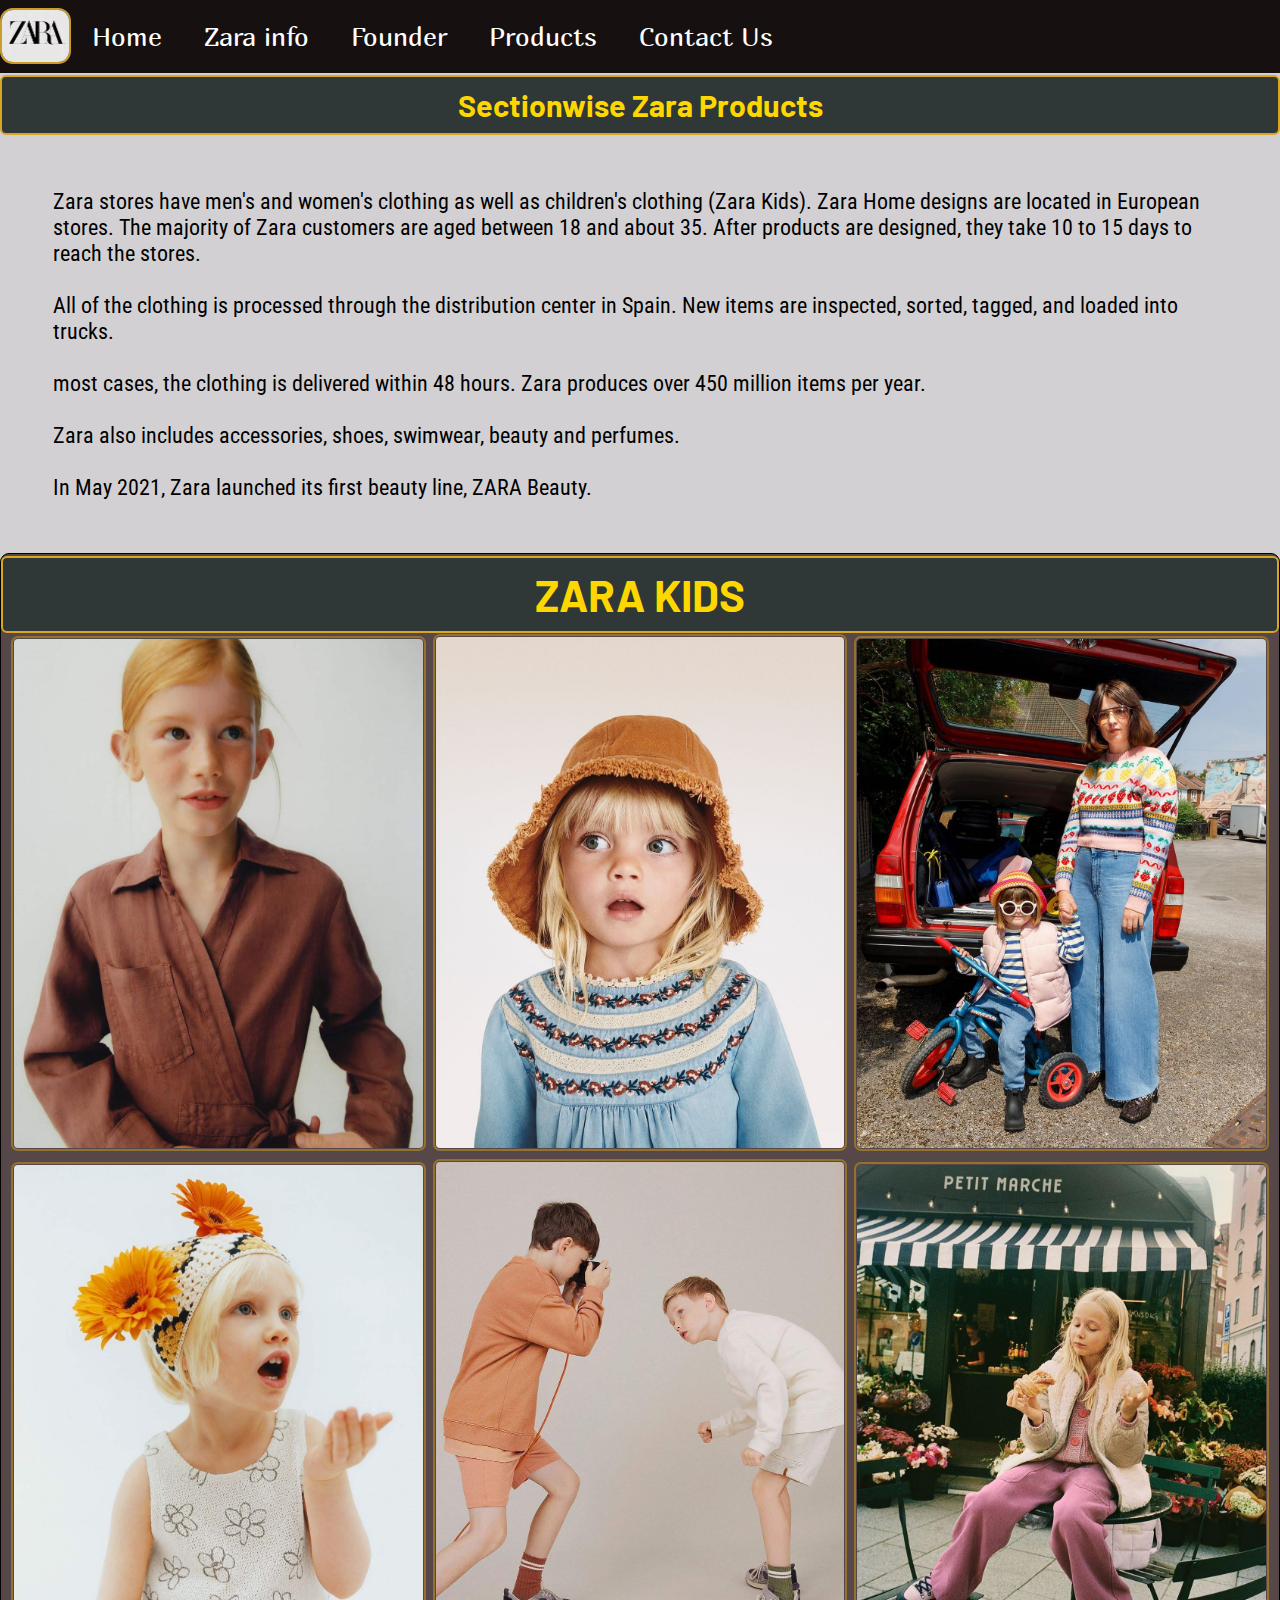
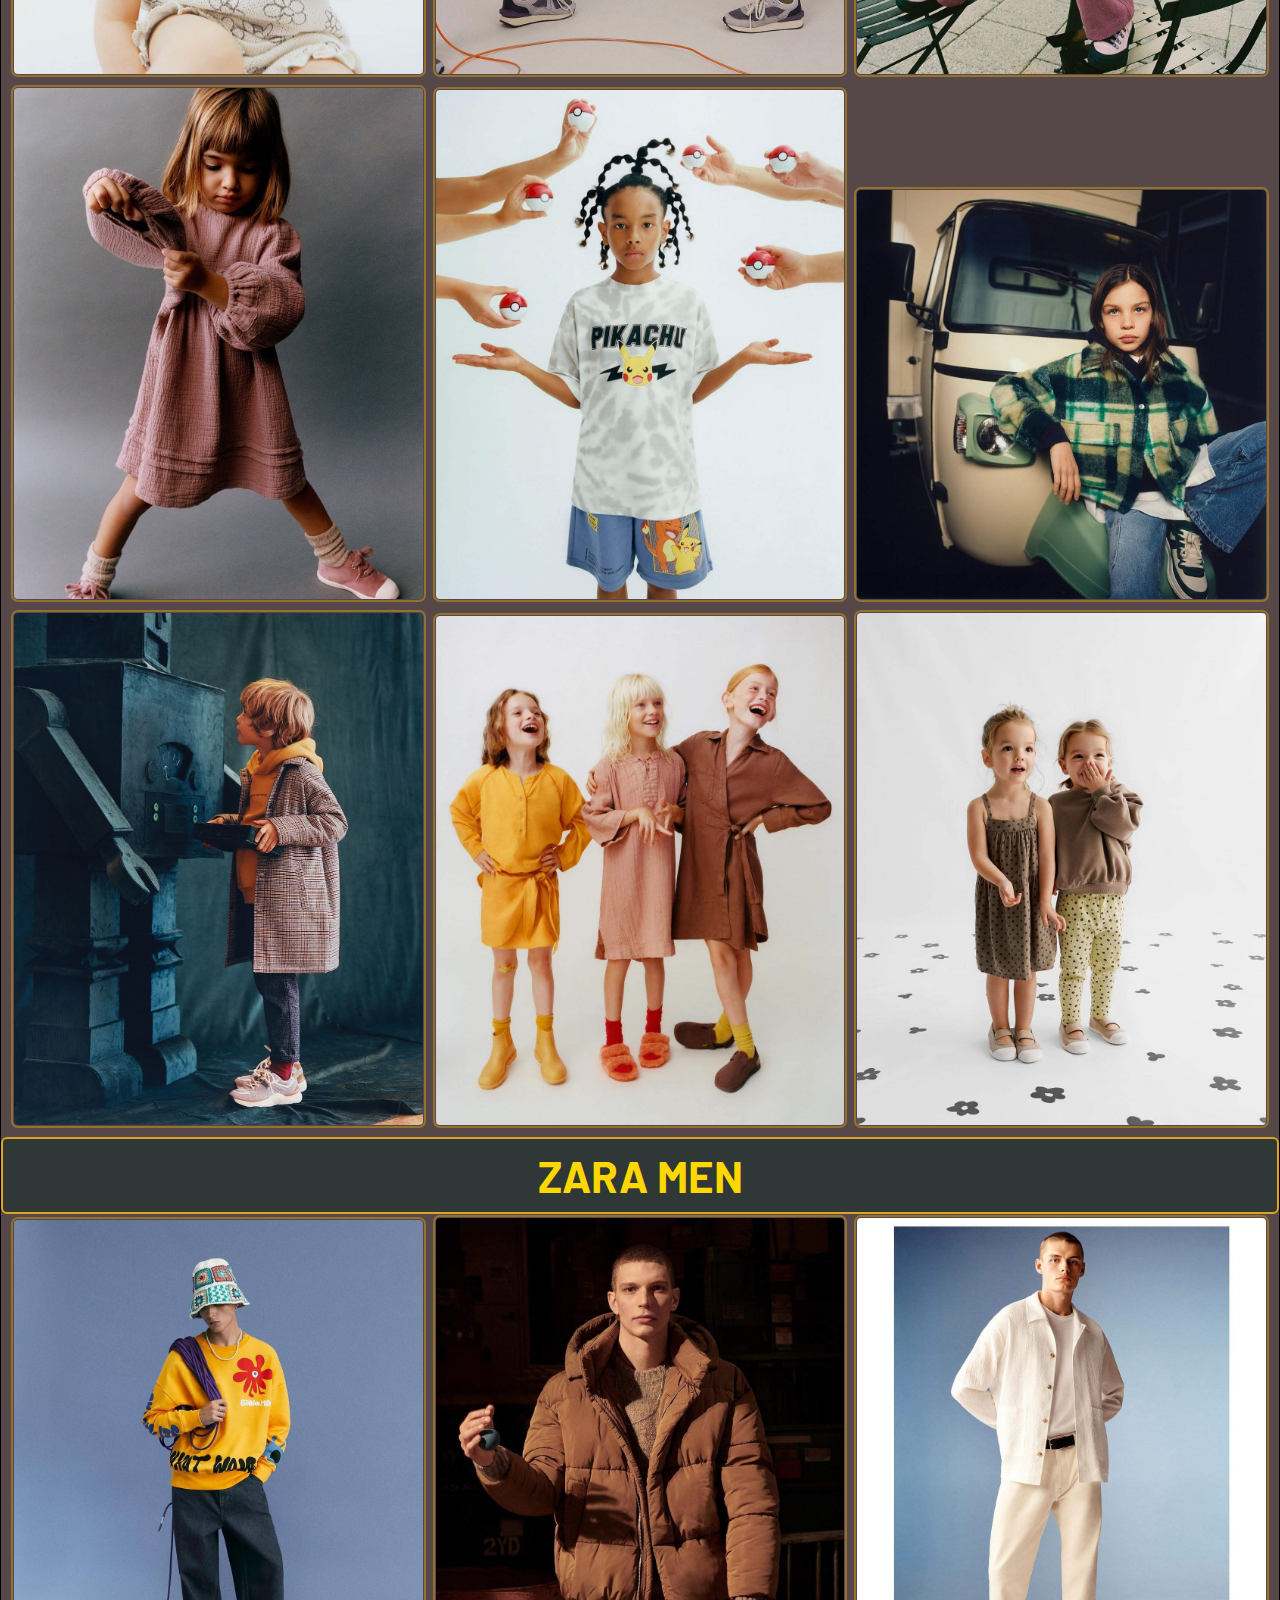
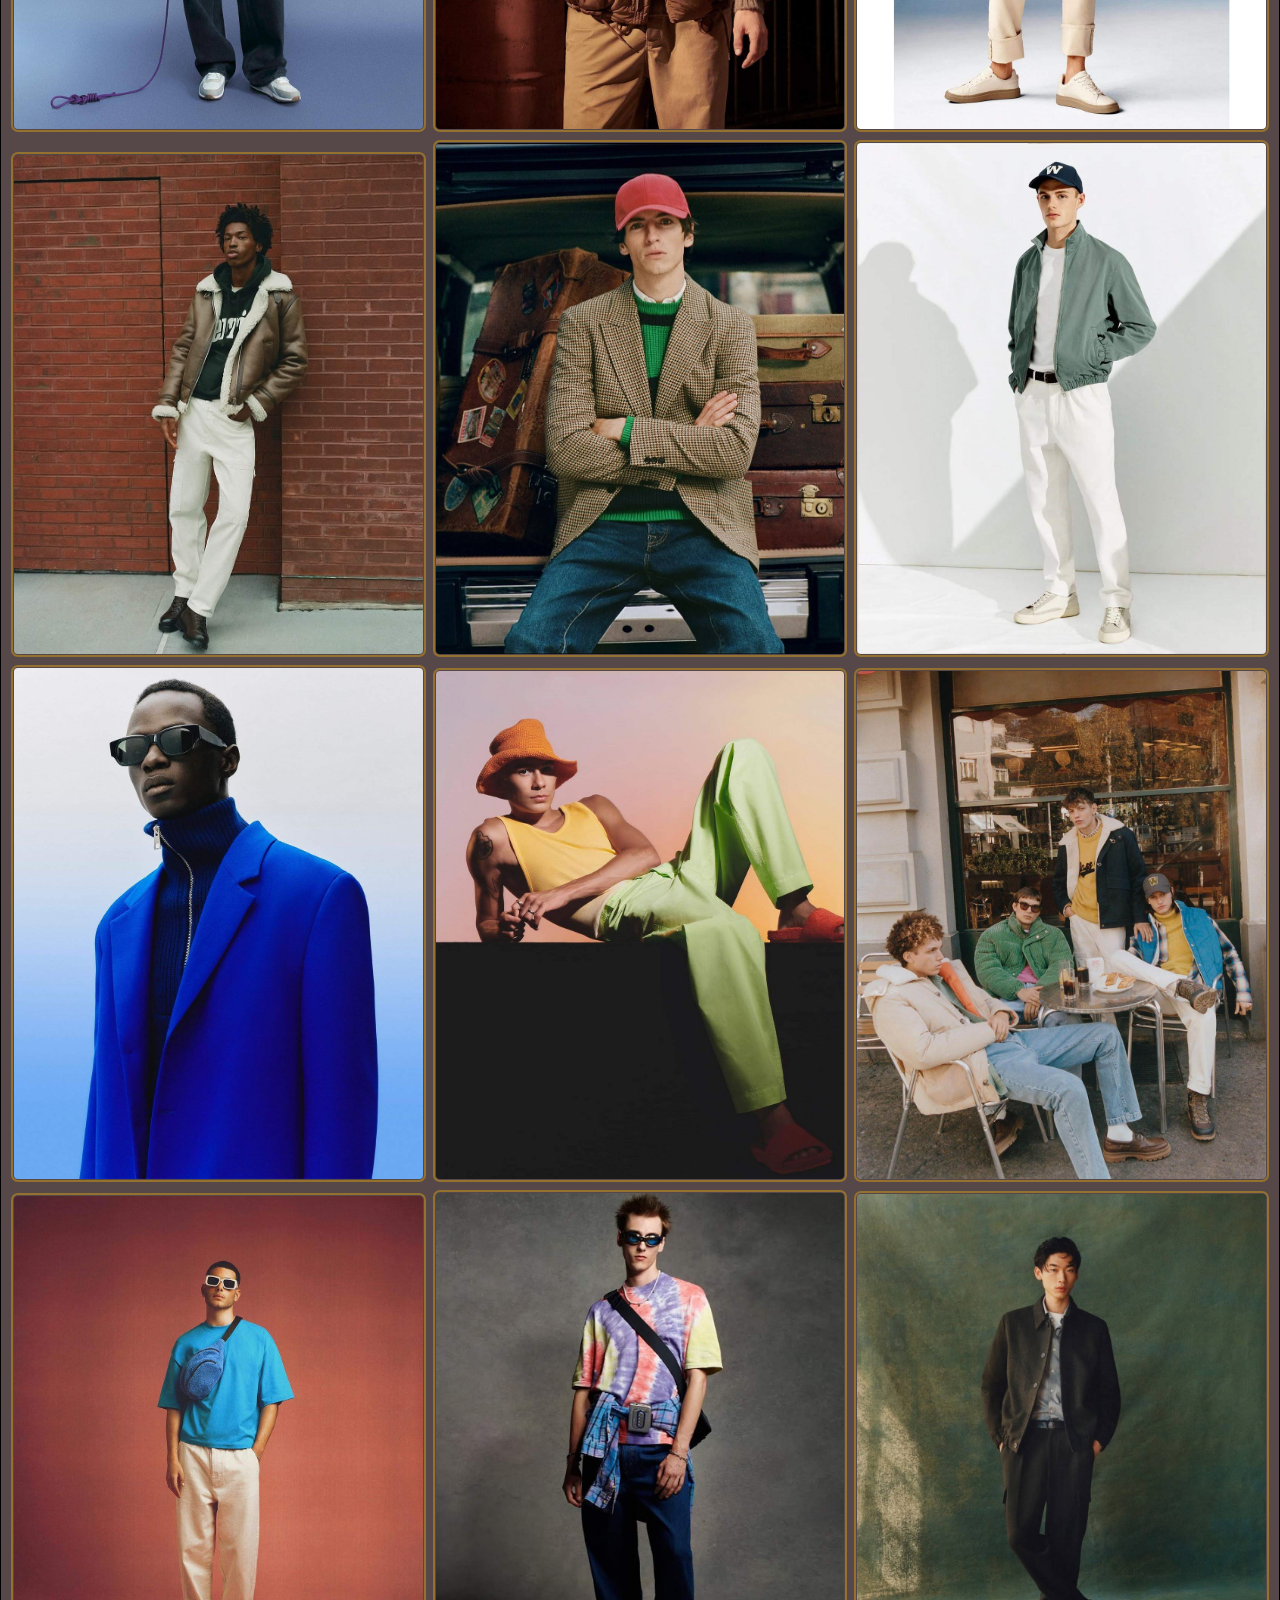
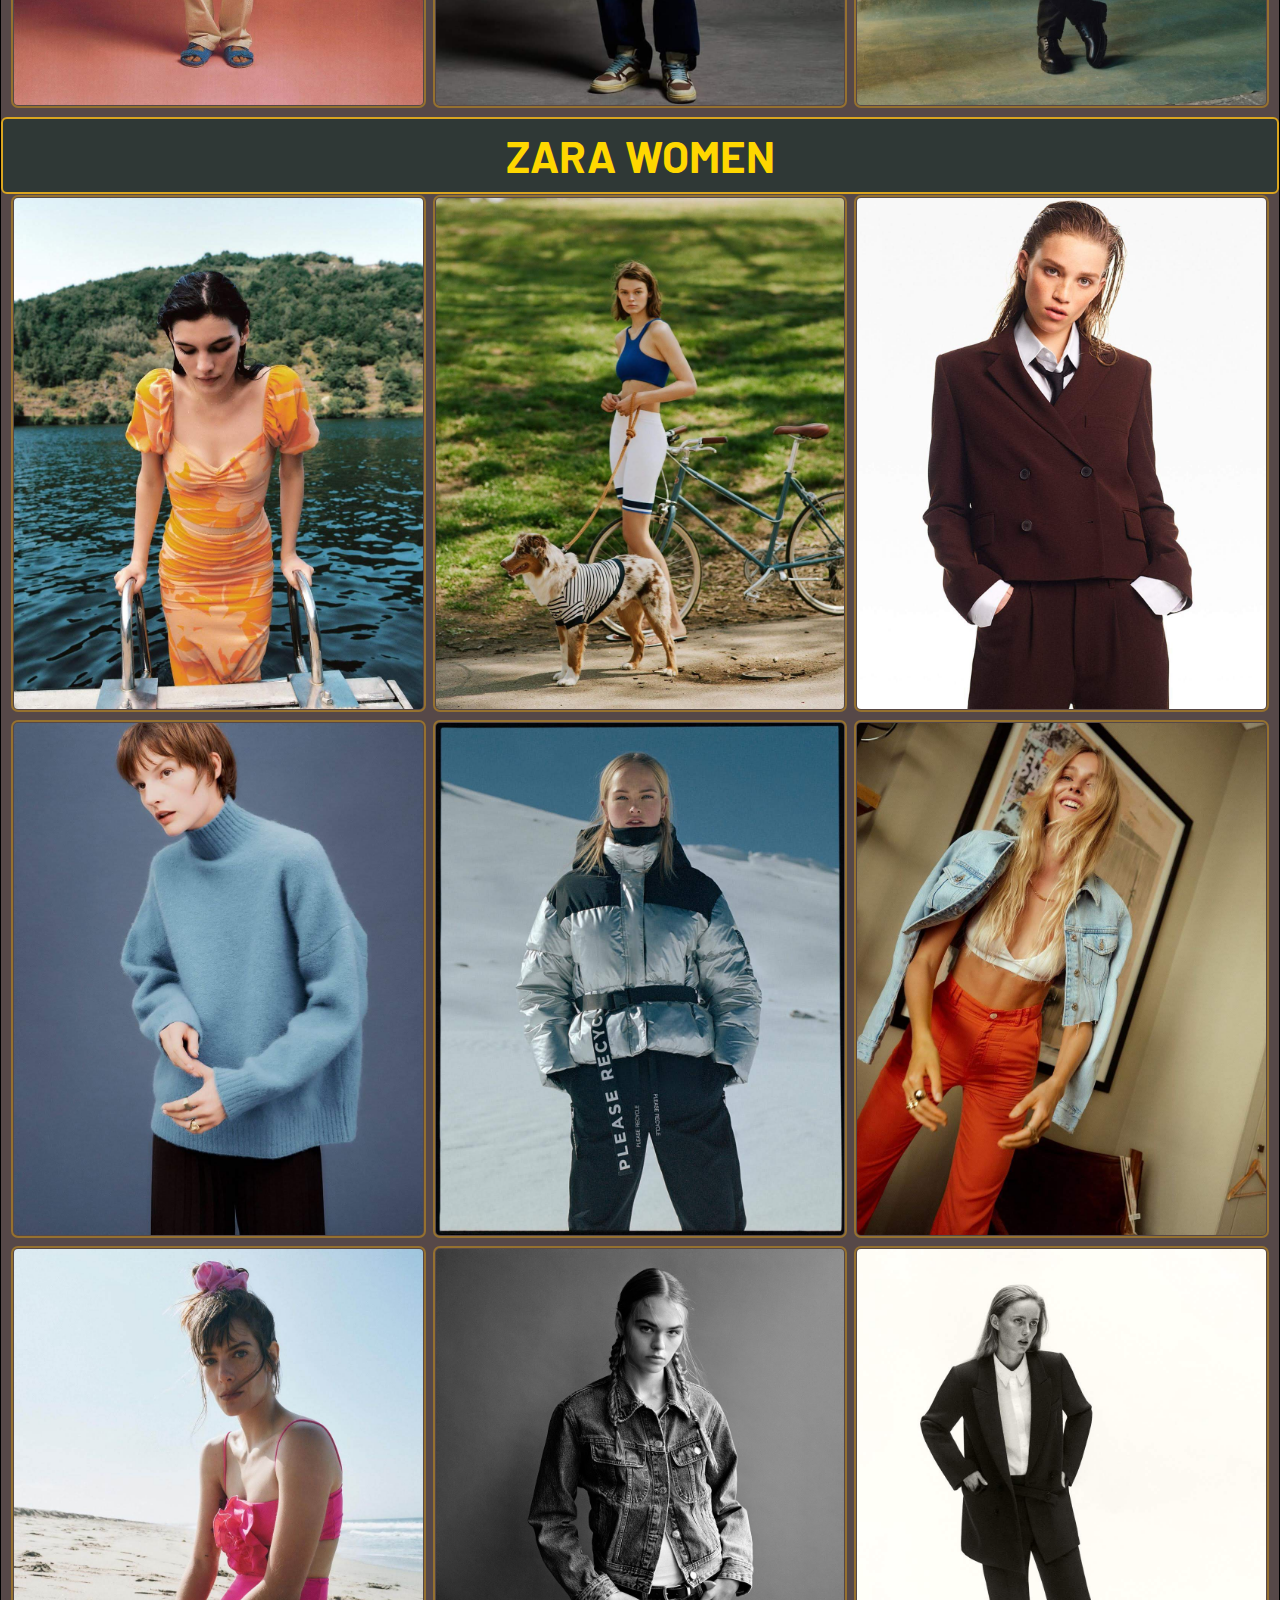
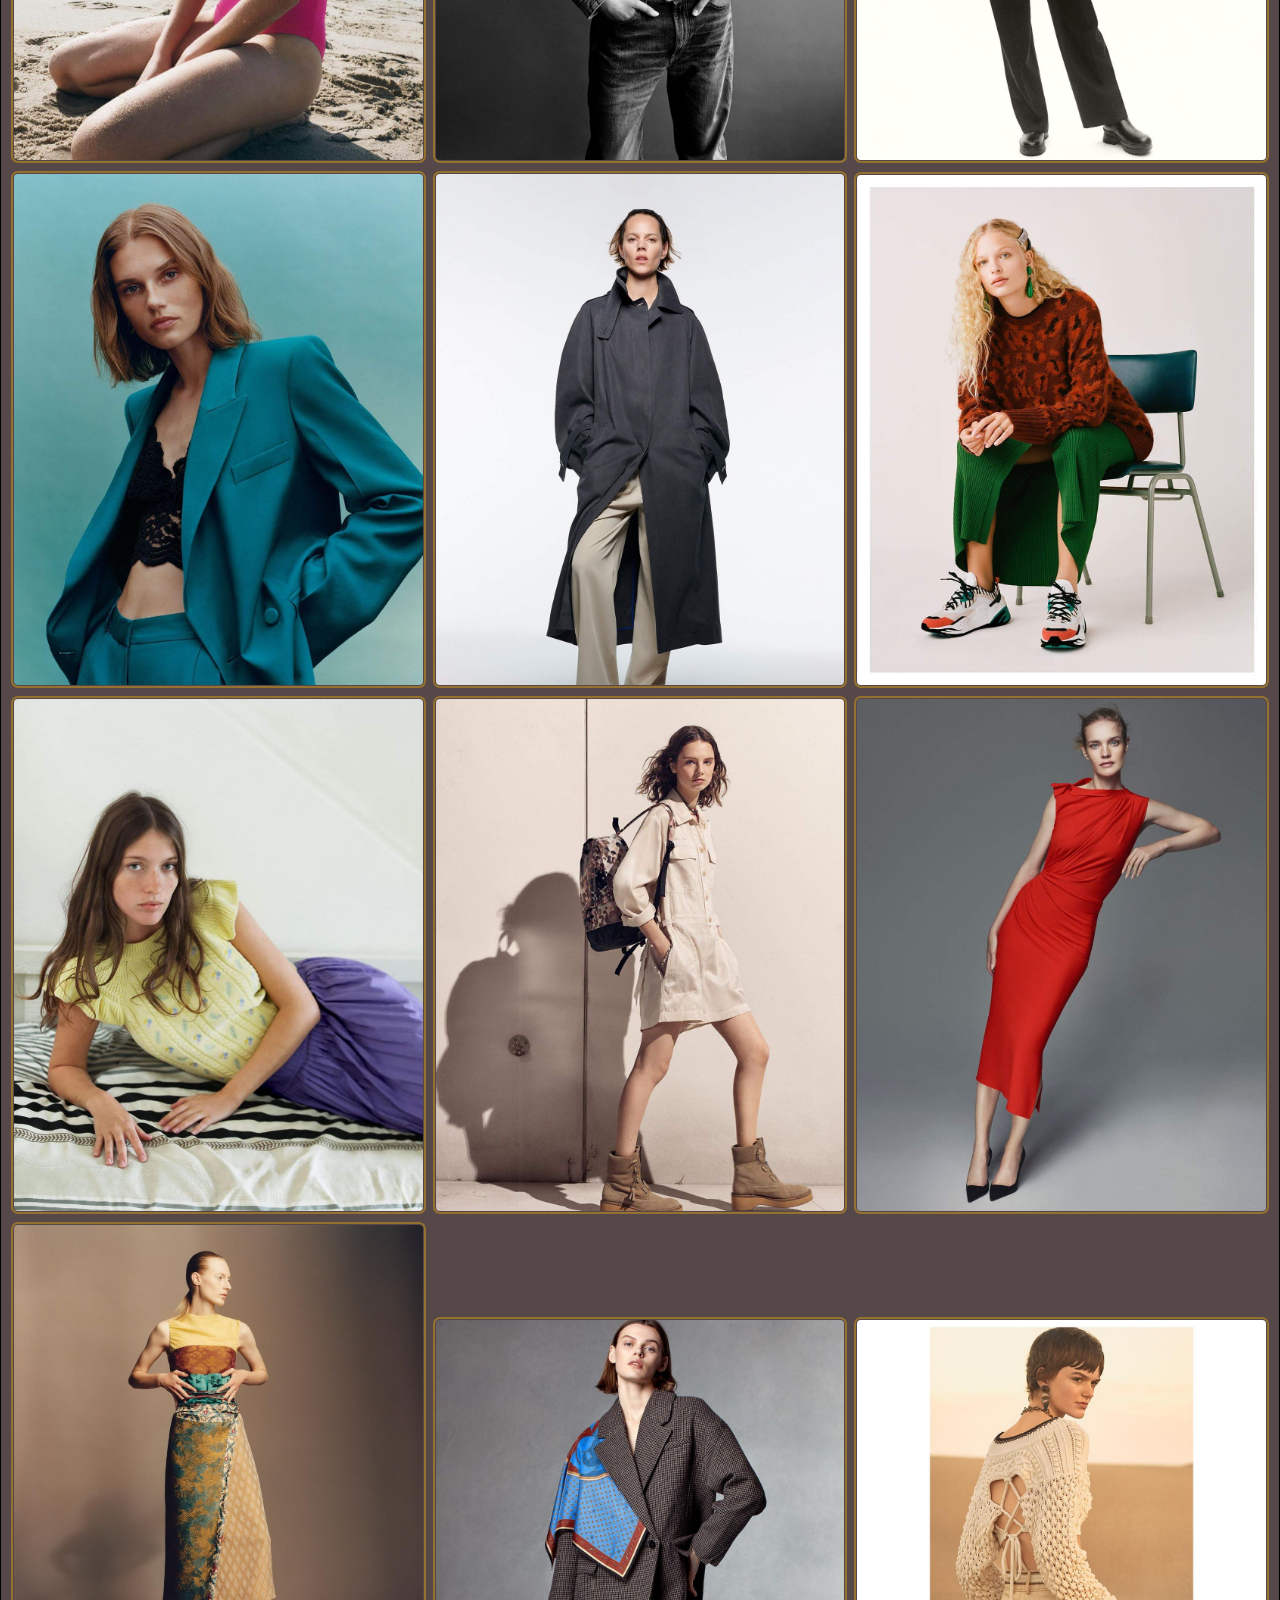
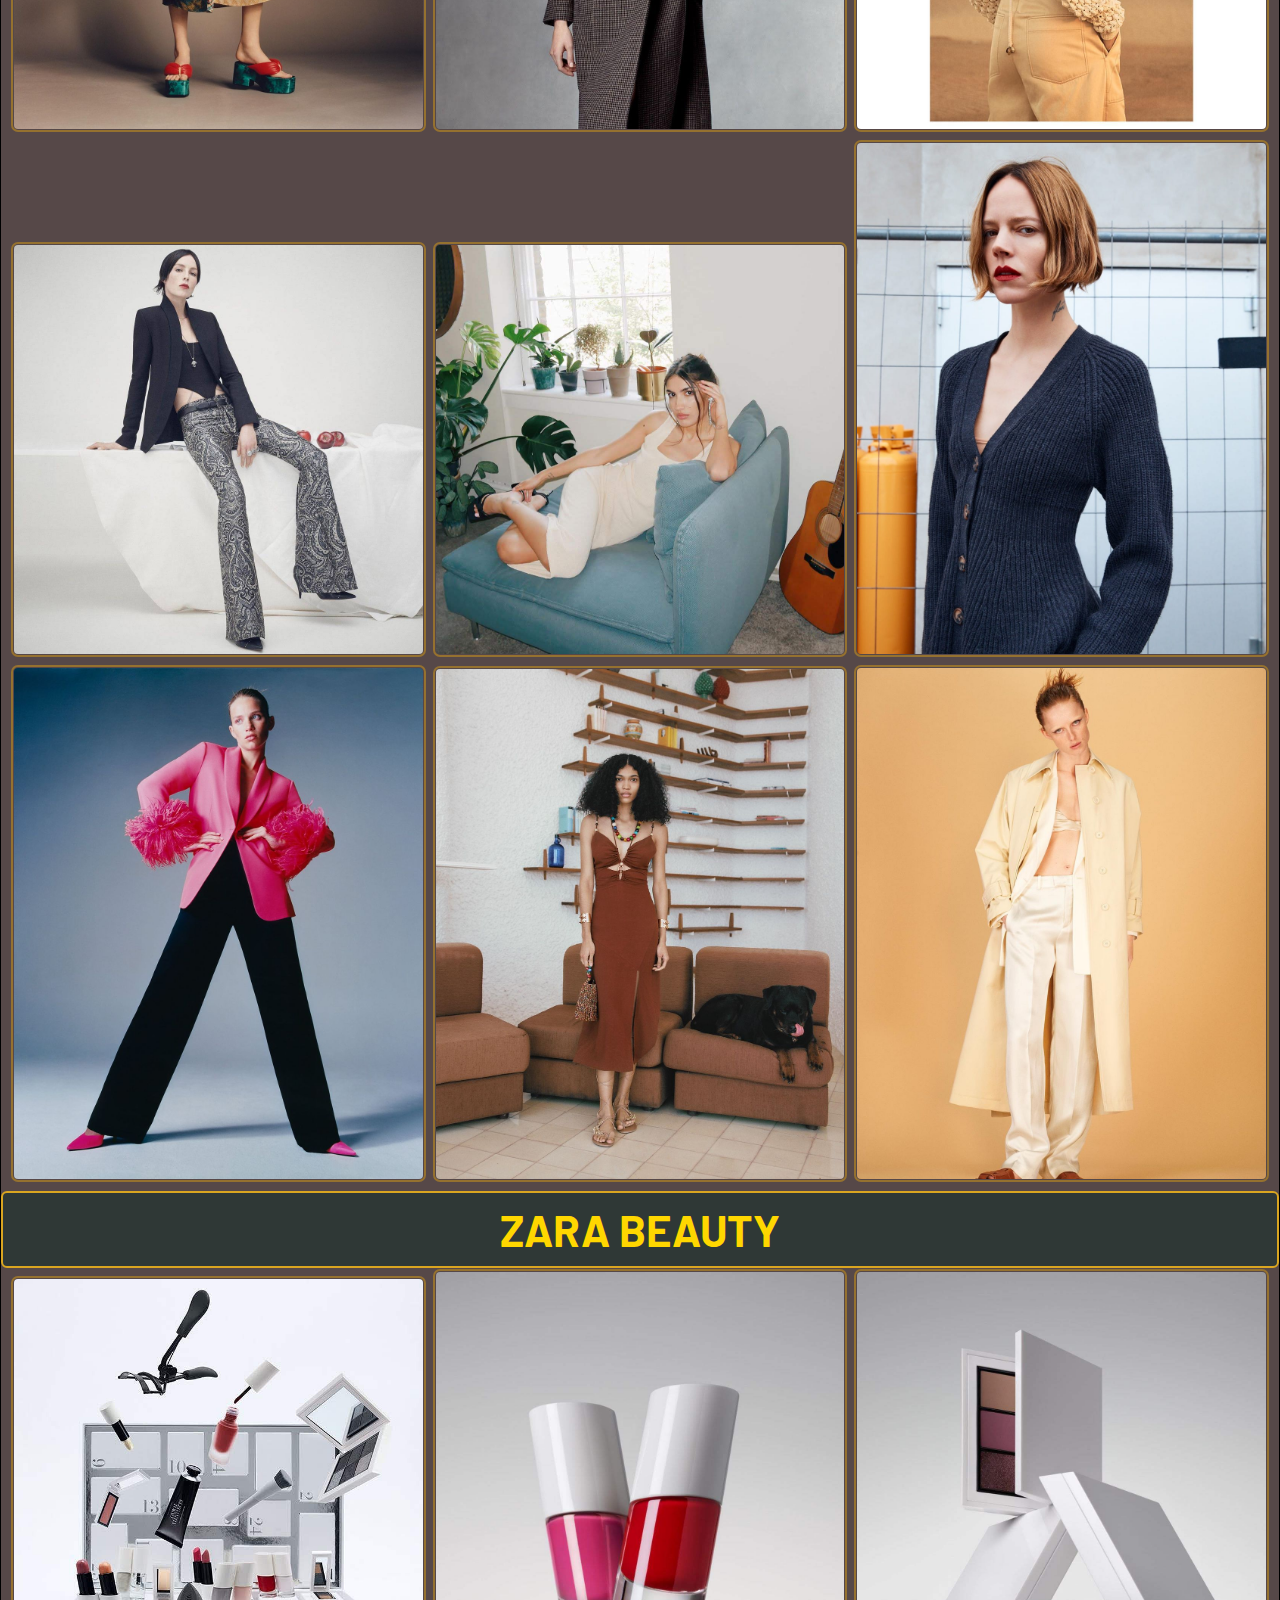
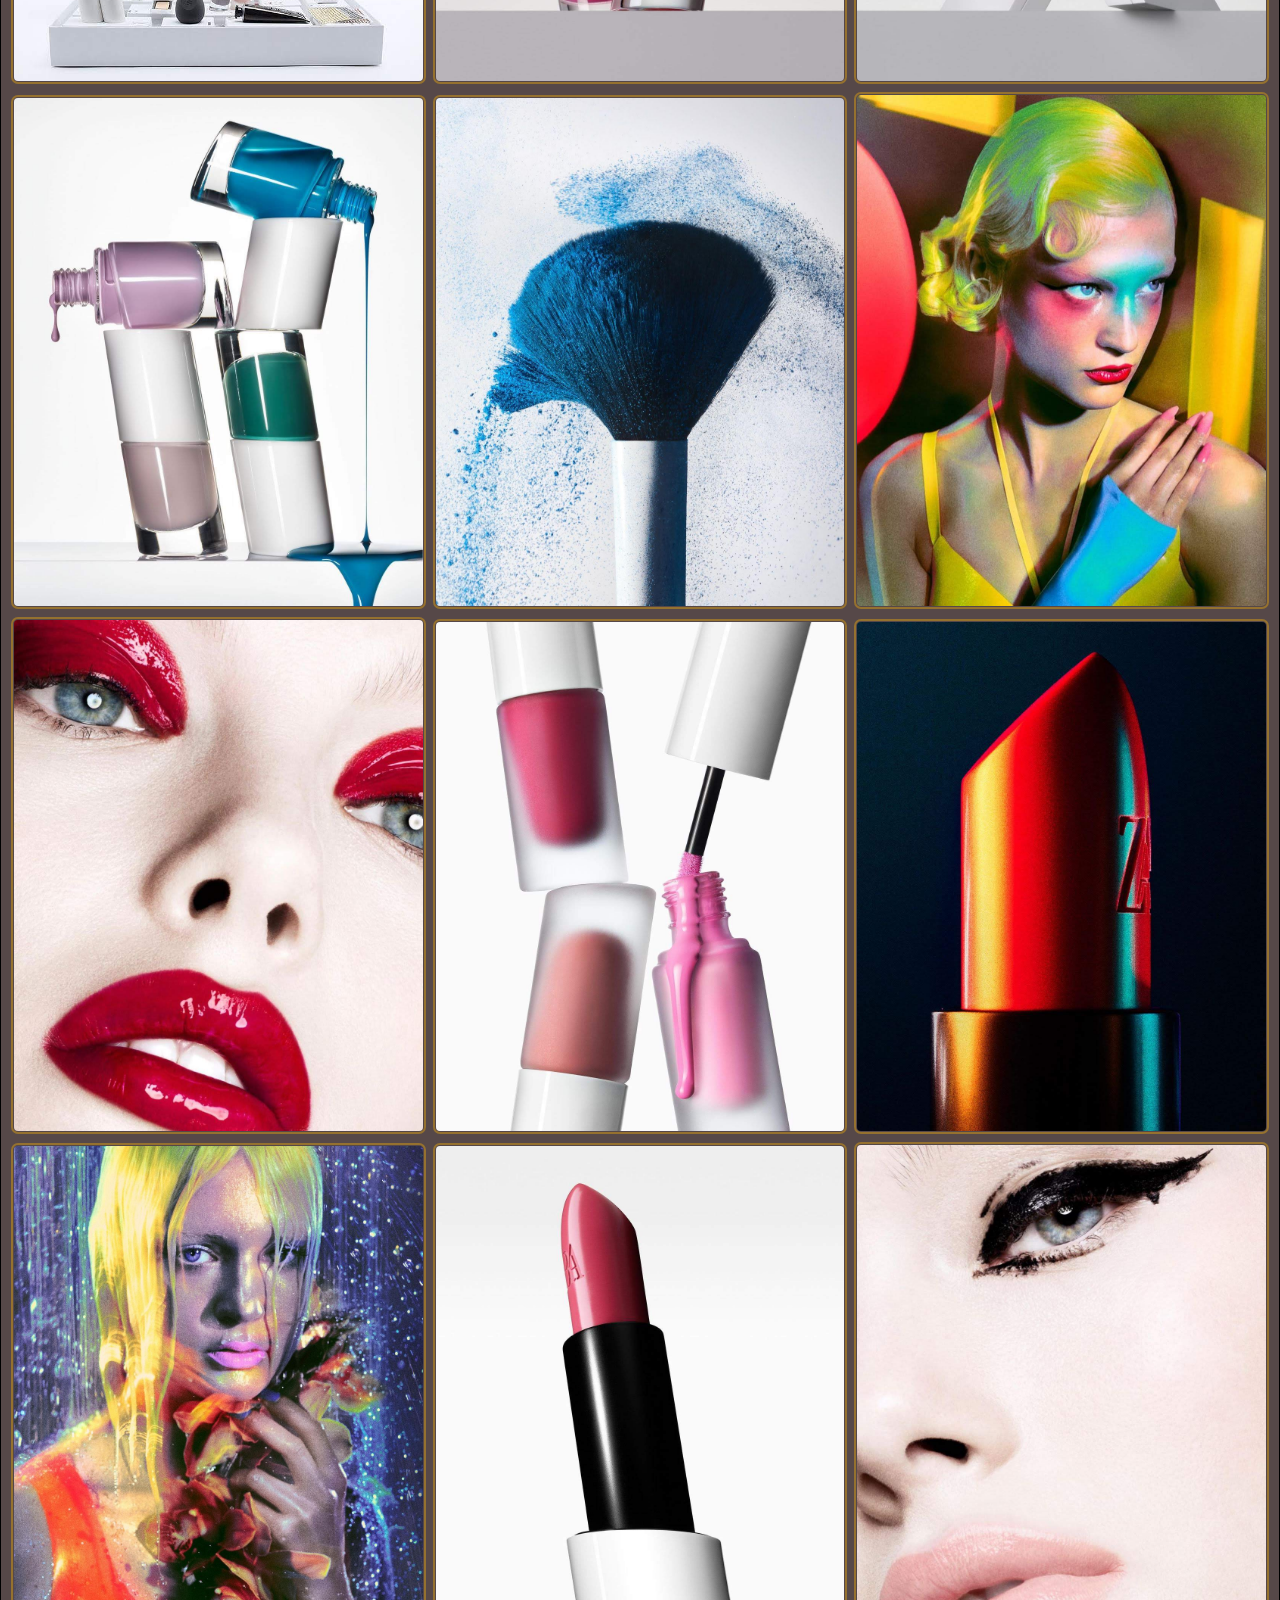
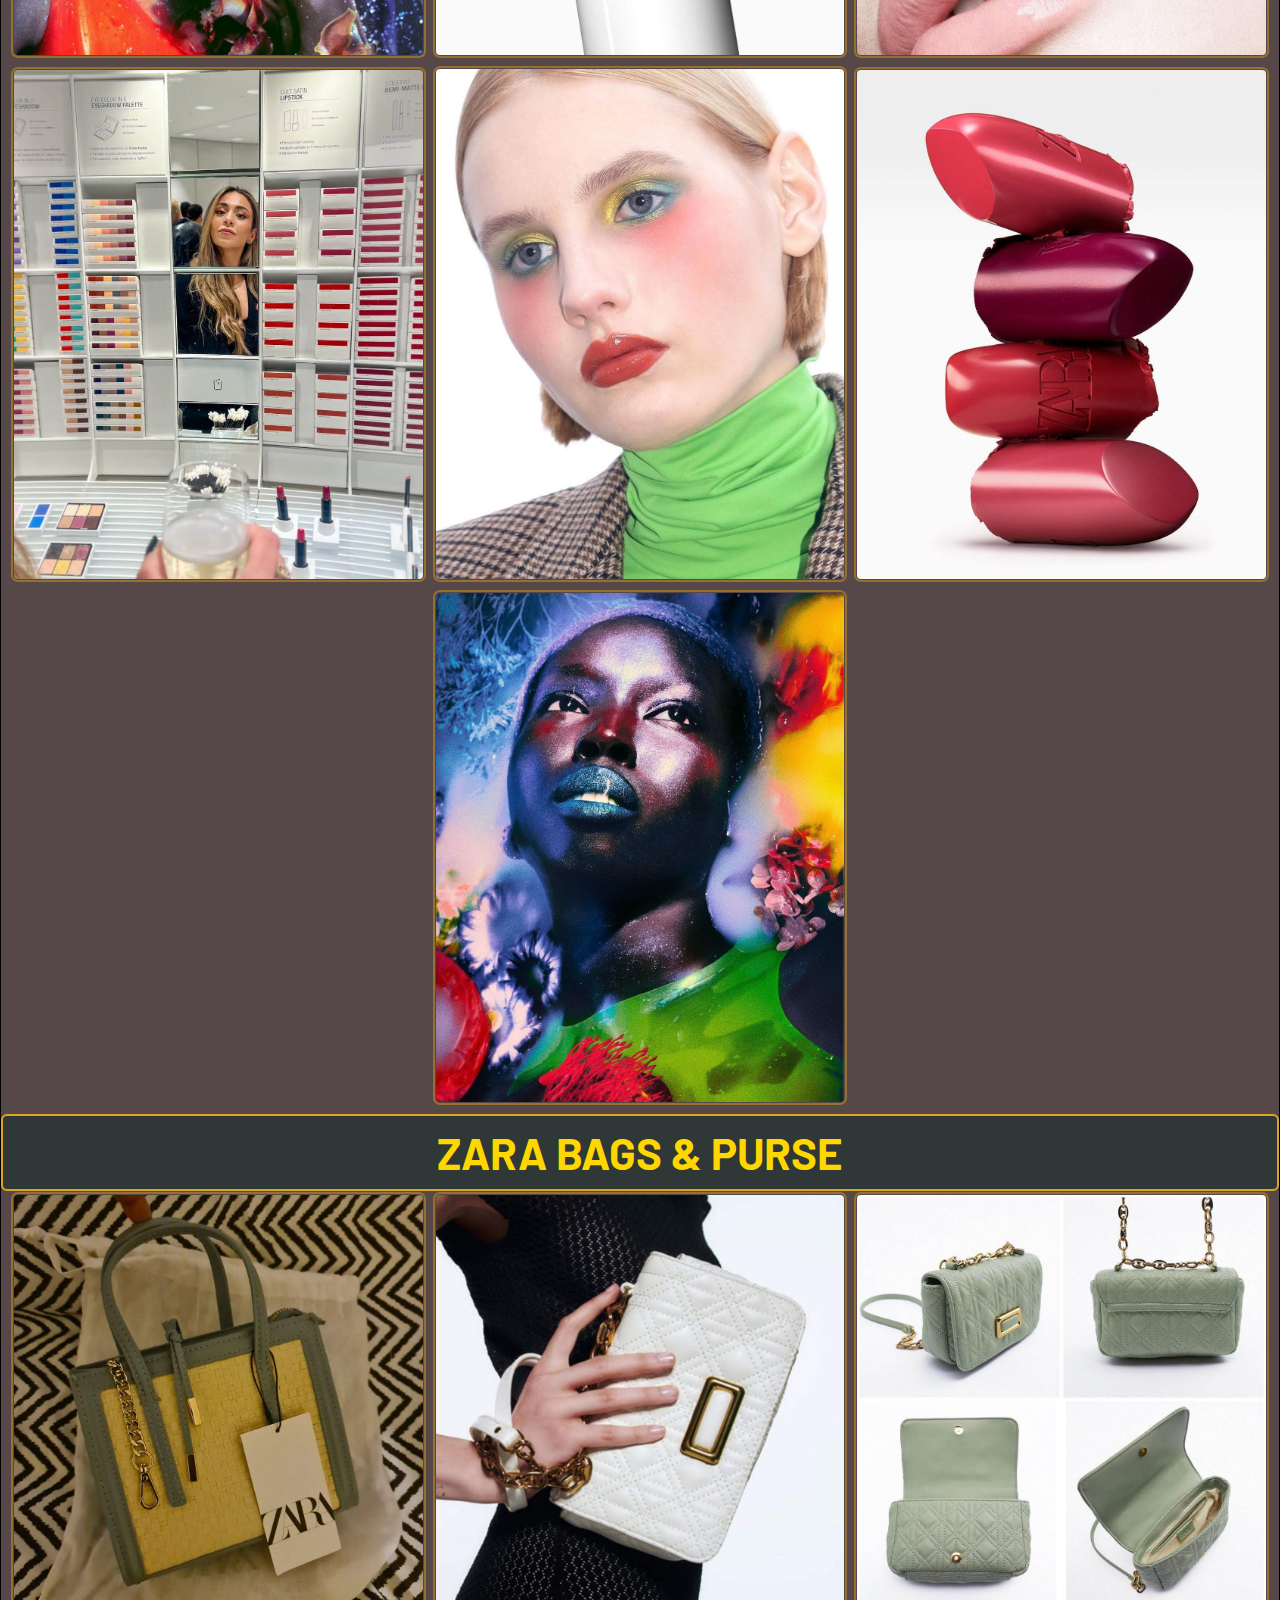
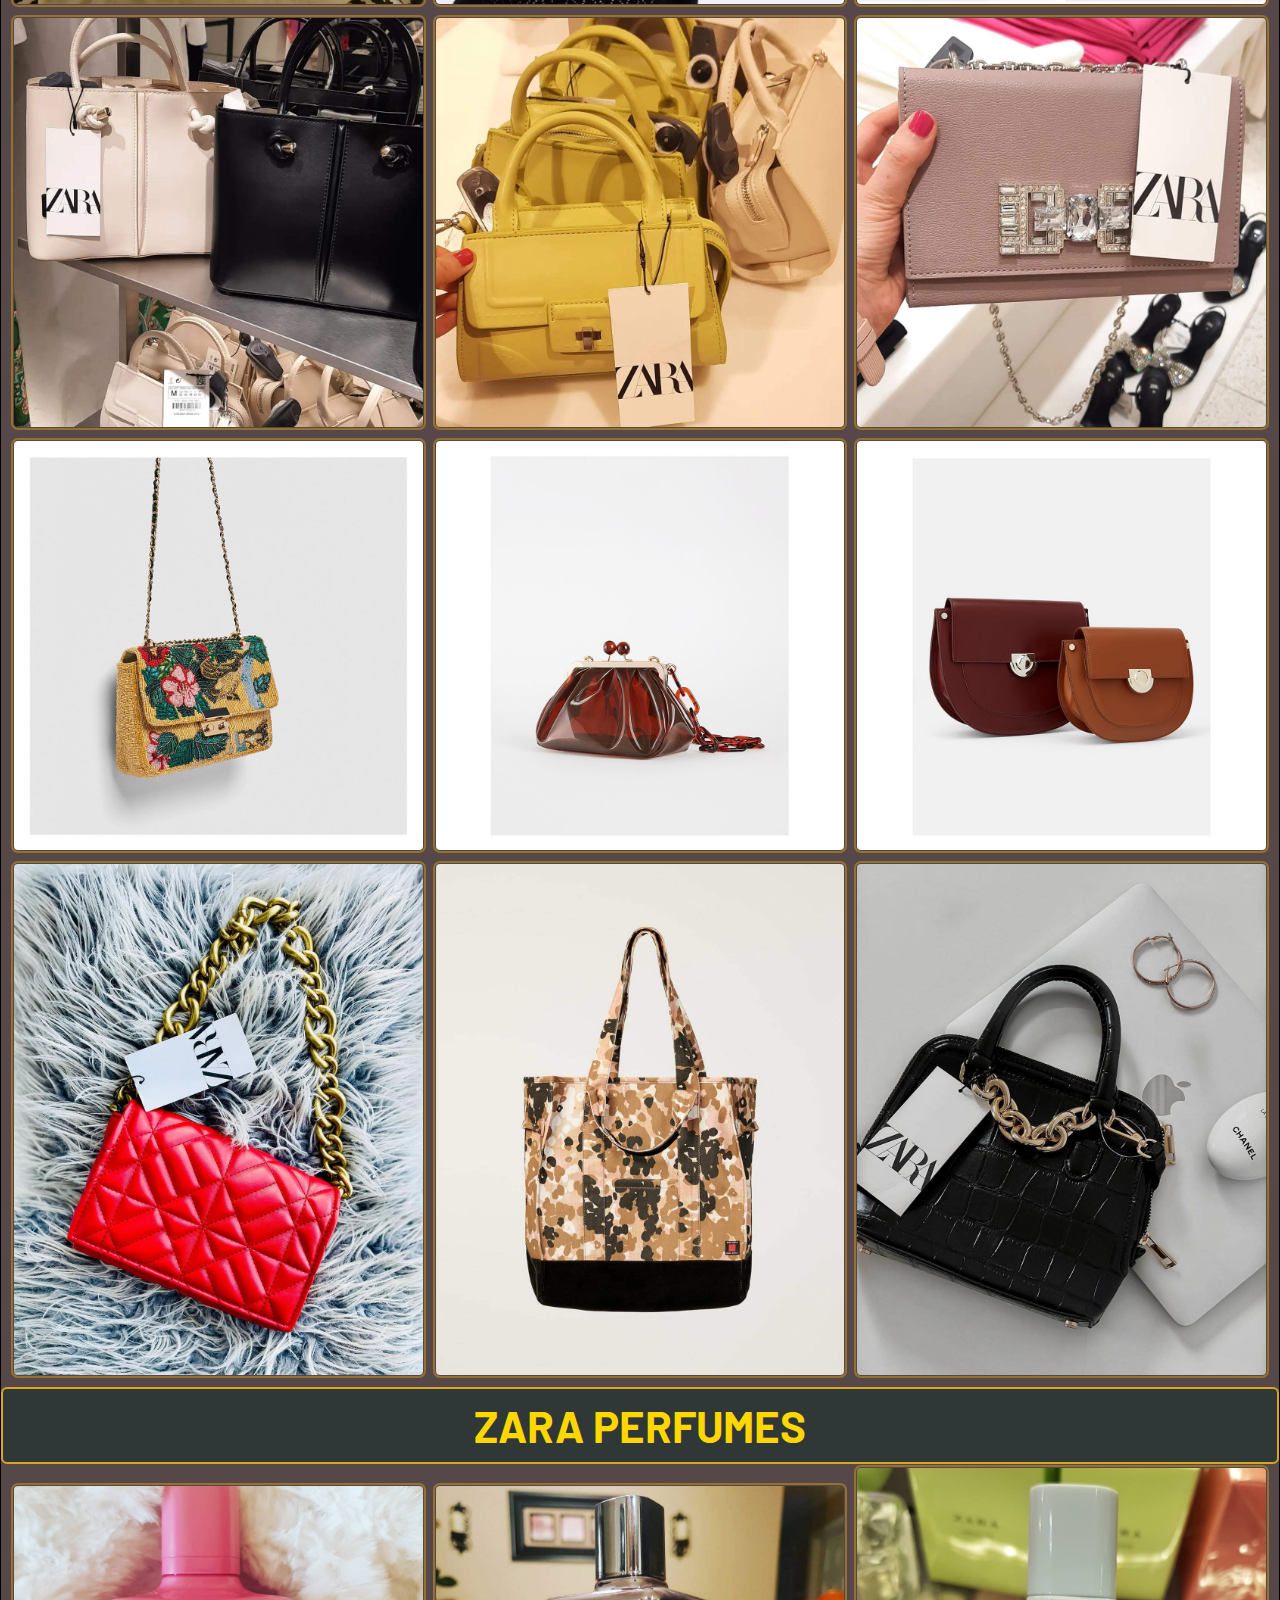
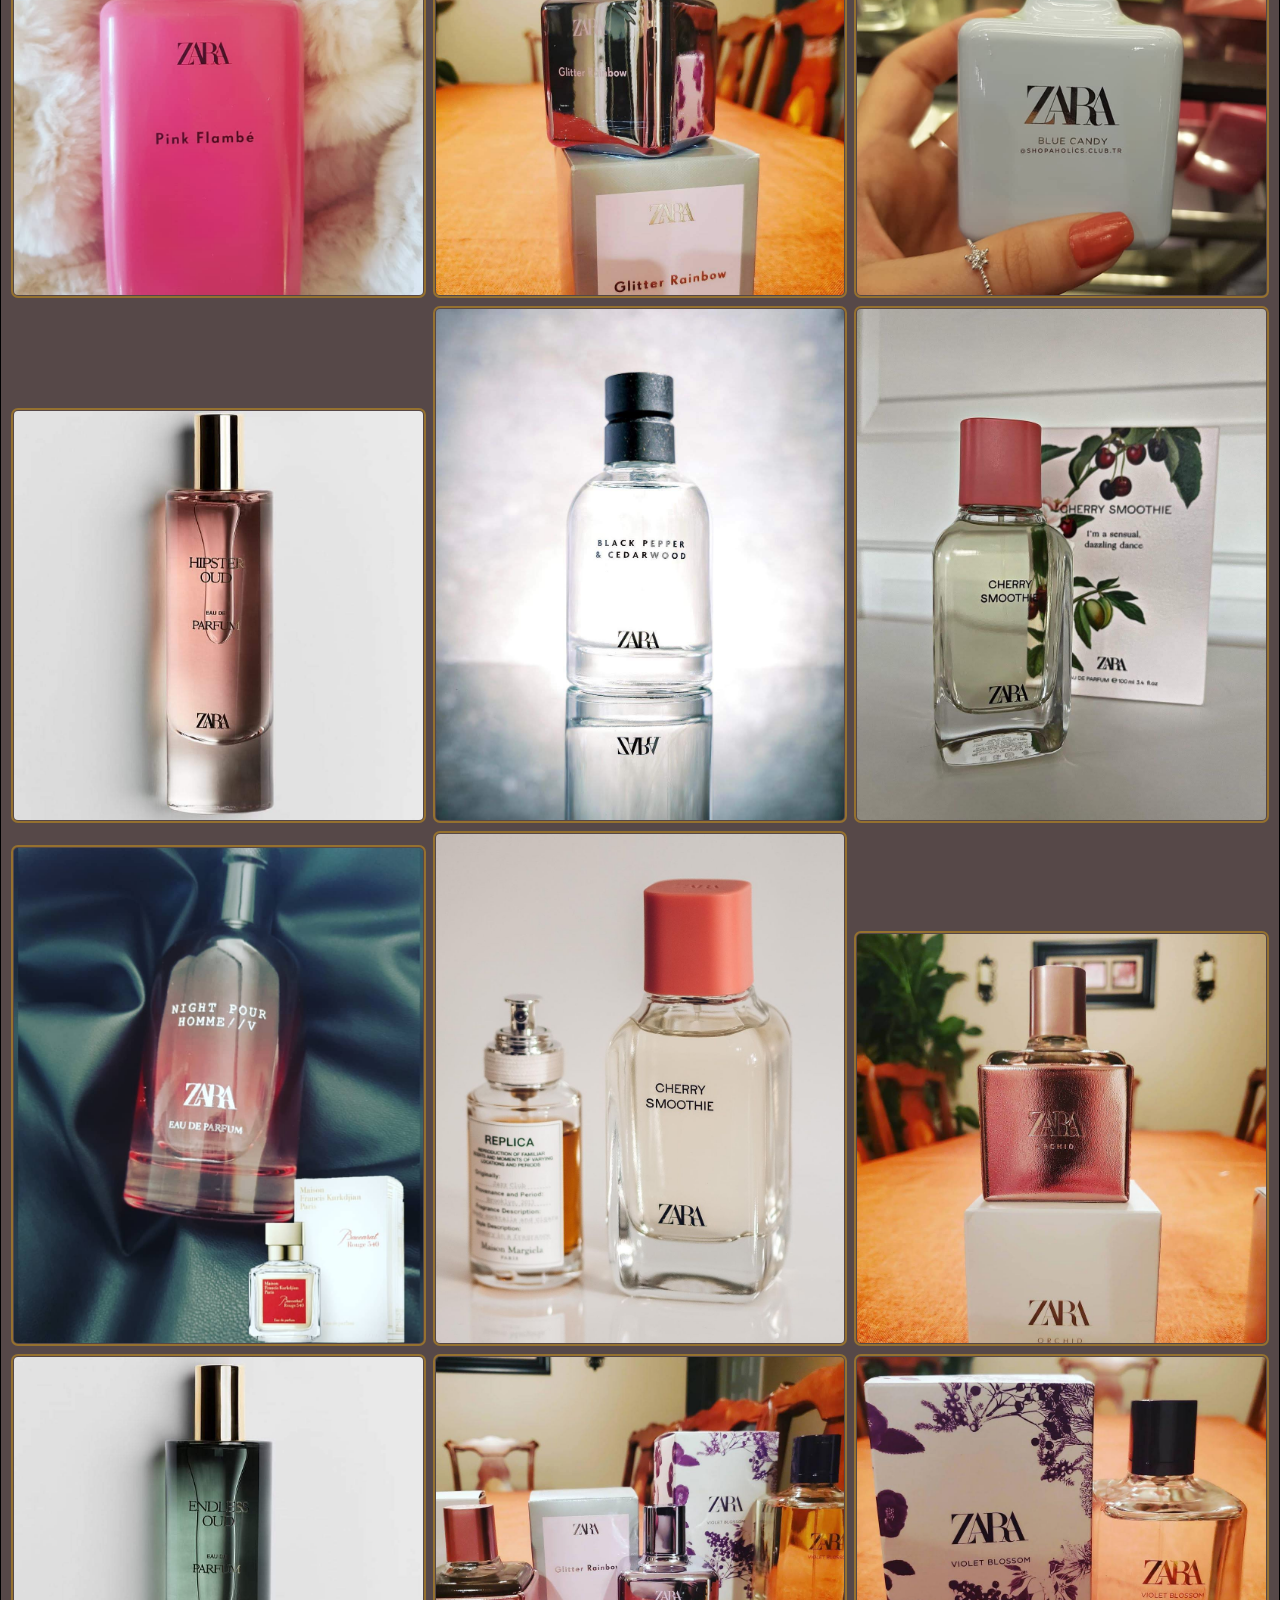
<file: Products.html>
<!DOCTYPE html>
<html lang="en">

<head>
    <meta charset="UTF-8">
    <meta http-equiv="X-UA-Compatible" content="IE=edge">
    <meta name="viewport" content="width=device-width, initial-scale=1.0">
    <title>ZARA-Akshay Fashion</title>
    <link rel="stylesheet" href="/style.css">
    <link rel="stylesheet" href="/responsive.css">
   
</head>

<body>
    <div class="backcolor">

    
        <nav class="navbar">
            <ul>
                <div class="logo"><img src="/zara/ZARA LOGO.jpg" alt="Logo of Zara"></div>
                <li><a href="/">Home</a></li>
                <li><a href="/info.html">Zara info</a> </li>
                <li><a href="/founder.html">Founder</a> </li>
                <li><a href="/Products.html">Products</a> </li>
                <li><a href="/Contact.html">Contact Us</a> </li>
            </ul>
         
        </nav>

    <div>
        <h2>Sectionwise Zara Products</h2>

        <p class="Prodpara">Zara stores have men's and women's clothing as well as children's clothing (Zara Kids). Zara Home designs are located in European stores. The majority of Zara customers are aged between 18 and about 35. After products are designed, they take 10 to 15 days to reach the stores. <br>
            <br>  All of the clothing is processed through the distribution center in Spain. New items are inspected, sorted, tagged, and loaded into trucks. <br>
            <br> most cases, the clothing is delivered within 48 hours. Zara produces over 450 million items per year. <br> <br>

            Zara also includes accessories, shoes, swimwear, beauty and perfumes. <br> <br>
            
            In May 2021, Zara launched its first beauty line, ZARA Beauty.

        </p>
    </div>

    <div class="kidproduct">
        <h2>ZARA KIDS</h2> 
        <div class="proimg">
            <img src="/Kids/kids1.jpg" alt="">
            <img src="/Kids/kids2.jpg" alt="">
            <img src="/Kids/kids3.jpg" alt="">
            <img src="/Kids/kids4.jpg" alt="">
            <img src="/Kids/kids5.jpg" alt="">
            <img src="/Kids/kids6.jpg" alt="">
            <img src="/Kids/kids7.jpg" alt="">
            <img src="/Kids/kids8.jpg" alt="">
            <img src="/Kids/kids9.jpg" alt="">
            <img src="/Kids/kids10.jpg" alt="">
            <img src="/Kids/kids11.jpg" alt="">
            <img src="/Kids/kids12.jpg" alt="">
        </div>
        <h2>ZARA MEN</h2> 
        <div class="proimg">
            <img src="/Men/Men1.jpg" alt="Man">
            <img src="/Men/Men2.jpg" alt="Man">
            <img src="/Men/Men3.jpg" alt="Man">
            <img src="/Men/Men4.jpg" alt="Man">
            <img src="/Men/Men5.jpg" alt="Man">
            <img src="/Men/Men6.jpg" alt="Man">
            <img src="/Men/Men7.jpg" alt="Man">
            <img src="/Men/Men8.jpg" alt="Man">
            <img src="/Men/Men9.jpg" alt="Man">
            <img src="/Men/Men10.jpg" alt="Man">
            <img src="/Men/Men11.jpg" alt="Man">
            <img src="/Men/Men12.jpg" alt="Man">
        </div>
        <h2>ZARA WOMEN</h2> 
        <div class="proimg">
            <img src="/Women/womanz1.jpg" alt="Women">
            <img src="/Women/womanz2.jpg" alt="Women">
            <img src="/Women/womanz3.jpg" alt="Women">
            <img src="/Women/womanz4.jpg" alt="Women">
            <img src="/Women/womanz5.jpg" alt="Women">
            <img src="/Women/womanz6.jpg" alt="Women">
            <img src="/Women/womanz7.jpg" alt="Women">
            <img src="/Women/womanz8.jpg" alt="Women">
            <img src="/Women/womanz9.jpg" alt="Women">
            <img src="/Women/womanz10.jpg" alt="Women">
            <img src="/Women/womanz11.jpg" alt="Women">
            <img src="/Women/womanz12.jpg" alt="Women">
            <img src="/Women/womanz13.jpg" alt="Women">
            <img src="/Women/womanz14.jpg" alt="Women">
            <img src="/Women/womanz15.jpg" alt="Women">
            <img src="/Women/womanz16.jpeg" alt="Women">
            <img src="/Women/womanz17.jpg" alt="Women">
            <img src="/Women/womanz18.jpg" alt="Women">
            <img src="/Women/womanz19.jpg" alt="Women">
            <img src="/Women/womanz20.jpg" alt="Women">
            <img src="/Women/womanz21.jpeg" alt="Women">
            <img src="/Women/womanz22.jpeg" alt="Women">
            <img src="/Women/womanz23.jpeg" alt="Women">
            <img src="/Women/womanz24.jpeg" alt="Women">
         
        </div>
        <h2>ZARA BEAUTY</h2> 
        <div class="proimg">
            <img src="/Beauty/Beauty1.jpg" alt="Beauty product">
            <img src="/Beauty/Beauty2.jpg" alt="Beauty product">
            <img src="/Beauty/Beauty3.jpg" alt="Beauty product">
            <img src="/Beauty/Beauty4.jpg" alt="Beauty product">
            <img src="/Beauty/Beauty5.jpg" alt="Beauty product">
            <img src="/Beauty/Beauty6.jpg" alt="Beauty product">
            <img src="/Beauty/Beauty7.jpg" alt="Beauty product">
            <img src="/Beauty/Beauty8.jpg" alt="Beauty product">
            <img src="/Beauty/Beauty9.jpg" alt="Beauty product">
            <img src="/Beauty/Beauty10.jpg" alt="Beauty product">
            <img src="/Beauty/Beauty11.jpg" alt="Beauty product">
            <img src="/Beauty/Beauty12.jpg" alt="Beauty product">
            <img src="/Beauty/Beauty13.jpg" alt="Beauty product">
            <img src="/Beauty/Beauty14.jpg" alt="Beauty product">
            <img src="/Beauty/Beauty15.jpg" alt="Beauty product">
            <img src="/Beauty/Beauty16.jpeg" alt="Beauty product">
         
        </div>

        <h2>ZARA BAGS & PURSE</h2> 
        <div class="proimg">
          <img src="/Bags/Bag1.jpg" alt="Purse">
          <img src="/Bags/Bag2.jpg" alt="Purse">
          <img src="/Bags/Bag3.jpg" alt="Purse">
          <img src="/Bags/Bag4.jpg" alt="Purse">
          <img src="/Bags/Bag5.jpg" alt="Purse">
          <img src="/Bags/Bag6.jpg" alt="Purse">
          <img src="/Bags/Bag7.jpg" alt="Purse">
          <img src="/Bags/Bag8.jpg" alt="Purse">
          <img src="/Bags/Bag9.jpg" alt="Purse">
          <img src="/Bags/Bag10.jpg" alt="Purse">
          <img src="/Bags/Bag11.jpg" alt="Purse">
          <img src="/Bags/Bag12.jpg" alt="Purse">
         
        </div>
        <h2>ZARA PERFUMES</h2> 
        <div class="proimg">
       <img src="/Perfume/Perfume1.jpg" alt="Perfume">
       <img src="/Perfume/Perfume2.jpg" alt="Perfume">
       <img src="/Perfume/Perfume3.jpg" alt="Perfume">
       <img src="/Perfume/Perfume4.jpg" alt="Perfume">
       <img src="/Perfume/Perfume5.jpg" alt="Perfume">
       <img src="/Perfume/Perfume6.jpg" alt="Perfume">
       <img src="/Perfume/Perfume7.jpg" alt="Perfume">
       <img src="/Perfume/Perfume8.jpeg" alt="Perfume">
       <img src="/Perfume/Perfume9.jpg" alt="Perfume">
       <img src="/Perfume/Perfume10.jpg" alt="Perfume">
       <img src="/Perfume/Perfume11.jpg" alt="Perfume">
       <img src="/Perfume/Perfume12.jpg" alt="Perfume">
       <img src="/Perfume/Perfume13.jpg" alt="Perfume">
       <img src="/Perfume/Perfume14.jpg" alt="Perfume">
       <img src="/Perfume/Perfume15.jpg" alt="Perfume">
       <img src="/Perfume/Perfume16.jpg" alt="Perfume">
         
        </div>
        <h2>ZARA ACCESSORIES</h2> 
        <div class="proimg">
         <img src="/Accessories/Access1.jpg" alt="Accessories">
         <img src="/Accessories/Access2.jpg" alt="Accessories">
         <img src="/Accessories/Access3.jpg" alt="Accessories">
         <img src="/Accessories/Access4.jpeg" alt="Accessories">
         <img src="/Accessories/Access5.jpeg" alt="Accessories">
         <img src="/Accessories/Access6.jpg" alt="Accessories">
         <img src="/Accessories/Access7.jpg" alt="Accessories">
         <img src="/Accessories/Access8.jpg" alt="Accessories">
         <img src="/Accessories/Access9.jpeg" alt="Accessories">
         <img src="/Accessories/Access10.jpeg" alt="Accessories">
         <img src="/Accessories/Access11.jpeg" alt="Accessories">
         <img src="/Accessories/Access12.jpeg" alt="Accessories">
         <img src="/Accessories/Access13.jpeg" alt="Accessories">
         <img src="/Accessories/Access14.jpeg" alt="Accessories">
         <img src="/Accessories/Access15.jpeg" alt="Accessories">
         <img src="/Accessories/Access16.jpeg" alt="Accessories">
        </div>
        <h2>ZARA SHOES</h2> 
        <div class="proimg">
        <img src="/Shoes/shoes1.jpg" alt="Shoes">
        <img src="/Shoes/shoes2.jpg" alt="Shoes">
        <img src="/Shoes/shoes3.jpg" alt="Shoes">
        <img src="/Shoes/shoes4.jpg" alt="Shoes">
        <img src="/Shoes/shoes5.jpg" alt="Shoes">
        <img src="/Shoes/shoes6.jpg" alt="Shoes">
        <img src="/Shoes/shoes7.jpg" alt="Shoes">
        <img src="/Shoes/shoes8.jpg" alt="Shoes">
        <img src="/Shoes/shoes9.jpg" alt="Shoes">
        <img src="/Shoes/shoes10.jpg" alt="Shoes">
        <img src="/Shoes/shoes11.jpg" alt="Shoes">
        <img src="/Shoes/shoes12.jpg" alt="Shoes">
        <img src="/Shoes/shoes13.jpg" alt="Shoes">
        <img src="/Shoes/shoes14.jpg" alt="Shoes">
        <img src="/Shoes/shoes15.jpeg" alt="Shoes">
        <img src="/Shoes/shoes16.jpeg" alt="Shoes">

        </div>
    </div>

  
    <footer> Copyright &copy; 2023 by Akshayzara.com. All Rights Reserved.</footer>
</div>

</body>

</html>
</file>
<file: style.css>
@import url('https://fonts.googleapis.com/css2?family=Barlow&family=Crimson+Text&family=M+PLUS+Rounded+1c&family=Marmelad&family=Roboto+Condensed&family=Titillium+Web:wght@400;600&family=Vollkorn+SC&display=swap');

* {
    margin: 0;
    padding: 0;
}

body {
    background-color: rgb(151 144 149 / 42%);
}

html {
    scroll-behavior: smooth;

}

.logo img {
    width: 67px;
    border: 2px solid #cd9c25;
    border-radius: 13px;
    margin-top: 3px;
}



.navbar {
    background-color: rgb(22, 16, 16);
    display: flex;
    position: sticky;
    top: 0;
    /*then applied successfuly sticky navabr*/
    cursor: pointer;
    height: auto;



}

nav {
    height: 79px;
}


.navbar ul {
    align-items: center;
    display: flex;
    text-decoration: none;
    border-radius: 6px;
}

.navbar ul li {
    margin: 21px;
    list-style: none;
}
.navbar ul li a {
    list-style: none;
    font-family: 'Marmelad' !important;
    text-decoration: none;
    font-size: 1.6rem;
    color: white;
    cursor: pointer;
}
.navbar ul li a:hover {
    color: #d6d918;
    transition: 0.2s ease-in-out;
}
.container {
    height: 100%;
    padding: 12px;
    margin: auto;
}

.container2 {
    height: 100%;
    padding: 12px;
    margin: auto;

}
.container3 {
    height: 100%;
    padding: 12px;
    margin: auto;
}

p.introz {
    padding: 11px;
    margin: 15px;
    font-family: 'Roboto Condensed' !important;
    font-size: 1.4em;
    text-align: justify;
}

p.introz2 {
    padding: 11px;
    margin: 15px;
    font-family: 'Roboto Condensed' !important;
    font-size: 1.4em;
    text-align: justify;
    box-sizing: border-box;
}

.introimg img {
    width: 85%;
    border: 2px solid rgb(236, 177, 12);
    border-radius: 12px;
    display: flex;
    justify-content: center;
    align-items: center;
    margin: auto;
}

.introimg2 img {
    width: 50%;
    display: flex;
    justify-content: center;
    align-items: center;
    margin: auto;
    border-radius: 12px;
    border: 2px solid rgb(233, 173, 10);
}

footer {
    text-align: center;
    margin: 6px;
    display: flex;
    justify-content: center;
    height: 46px;
    align-items: center;
    font-size: 18px;
    color: white;
    background-color: black;
    border: 2px solid gray;
    border-radius: 6px;
    font-family: 'M PLUS Rounded 1c' !important;
}

.Prodpara {
    font-size: 1.4rem;
    font-family: 'Roboto Condensed' !important;
    margin: 29px;
    padding: 24px;
    box-sizing: border-box;
}

h2 {
    padding: 10px;
    text-align: center;
    font-family: 'Barlow' !important;
    font-size: 1.9em;
    background-color: #2f3836;
    border-radius: 6px;
    margin-top: 2px;
    color: gold;
    border: 2px solid goldenrod;
    box-sizing: border-box;
}

h3 {
    padding: 10px;
    text-align: center;
    font-family: 'Barlow' !important;
    font-size: 1.8em;
    background-color: #2f3836;
    border-radius: 6px;
    margin-top: 2px;
    color: gold;
    border: 2px solid goldenrod;
    box-sizing: border-box;
}

h4 {
    padding: 10px;
    text-align: center;
    font-family: 'Barlow' !important;
    font-size: 1.7em;
    background-color: #2f3836;
    border-radius: 6px;
    margin-top: 2px;
    color: gold;
    border: 2px solid goldenrod;
    box-sizing: border-box;
}

h5 {
    padding: 10px;
    text-align: center;
    font-family: 'Barlow' !important;
    font-size: 1.6em;
    background-color: #2f3836;
    border-radius: 6px;
    margin-top: 2px;
    color: gold;
    border: 2px solid goldenrod;
    box-sizing: border-box;
}

.kidproduct {
    text-align: center;
    font-family: 'Roboto Condensed' !important;
    font-size: 23px;
    color: floralwhite;
    background-color: rgb(86 72 72);
    border: 1px solid black;
    margin: 3px auto;
    border-radius: 9px;
    box-sizing: border-box;
}

.proimg img {
    width: 32%;
    margin: 1px;
    padding: 1px;
    border: 2px solid #e5a71070;
    border-radius: 7px;
}

.backcolor {
    width: 100%;
}

.contactform {
    background: rgb(231 220 228);
}
.containermap {
    width: 100%;
    text-align: center;
}
iframe {
    width: 100%;
}

.contactform input {
    padding: 6px;
    border-radius: 7px;
    margin: 5px;
    font-size: 18px;
}

form {
    width: 85%;
    margin: auto;
    align-items: center;
    margin-bottom: 7px;

}

.newform {
    margin: 3px;
    padding: 5px;
    display: flex;
    flex-direction: column;
    font-family: 'Titillium Web' !important;
    font-size: 22px;
    color: rgb(34, 21, 37);
    font-weight: 550;
}

.btn button {
    width: 24%;
    height: 46px;
    font-family: 'Vollkorn SC' !important;
    font-size: 21px;
    color: white;
    background-color: orange;
    margin-left: 11px;
    text-align: center;
    cursor: pointer;
    border: 2px solid #181716;
    border-radius: 27px;
    box-sizing: border-box;
}

.btn button:hover {
    color: orange;
    background-color: white;
    cursor: pointer;
}

.socialmedia {
    display: flex;
    justify-content: center;
}

.socialmedia img {
    width: 36px;
    cursor: pointer;
    margin: 12px;
}

hr {
    background-color: #e5a710;
    height: 1px;
}


.continfo {
    display: flex;
    flex-direction: column;
    text-align: center;
    justify-content: center;
    align-items: center;
    font-size: 22px;
    margin: 12px;

}


.contim img {
    width: 36px;
    cursor: pointer;
    margin: 4px;
}

.contim {
    display: flex;
    align-items: center;
    margin: 6px;
    justify-content: center;
    padding: 3px;
    font-size: 18px;
    color: #522c62;
    font-weight: 500;
}
</file>
<file: responsive.css>
@media (max-width:815px) and (min-width:715px) {
    .navbar ul li a {
        font-size: 1.2rem;
    }

    h2 {
        font-size: 31px;
    }

    h3 {
        font-size: 27px;
    }

    h4 {
        font-size: 26px;
    }

    h5 {
        font-size: 23px;
    }

    p.introz {
        font-size: 1.2em;
    }

    footer {
        font-size: 16px;
    }

    p.introz2 {
        font-size: 1.3em;
    }

    .introimg2 img {
        width: 60%;
    }

    .Prodpara {
        font-size: 20px;
    }

    .proimg img {
        width: 40%;
    }

    .newform {
        font-size: 19px;
    }

    .socialmedia img {
        width: 36px;

    }

    .continfo {
        font-size: 20px;
    }

}

/* 2nd Responsive */

@media (max-width:714px) and (min-width:585px) {
    .navbar ul li a {
        font-size: 16px;
    }

    .logo img {
        width: 50px;
    }

    h2 {
        font-size: 28px;
    }

    h3 {
        font-size: 16px;
    }

    h4 {
        font-size: 21px;
    }

    h5 {
        font-size: 18px;
    }

    p.introz,
    p.introz2 {
        font-size: 19px;
    }

    footer {
        font-size: 15px;
    }

    .introimg2 img {
        width: 65%;
    }

    .Prodpara {
        font-size: 19px;
    }

    .proimg img {
        width: 45%;
    }

    .newform {
        font-size: 17px;
    }

    .socialmedia img {
        width: 36px;

    }

    .continfo {
        font-size: 17px;
        margin-top: 10px;
        line-height: 24px;
    }

}

/* 3rd Responsive */

@media (max-width:584px) and (min-width:475px) {
    .navbar ul li {
        margin: 14px;
    }

    .navbar ul li a {
        font-size: 14px;
    }

    .logo img {
        width: 45px;
    }

    h2 {
        font-size: 25px;
    }

    h3 {
        font-size: 18px;
    }

    h4 {
        font-size: 18px;
    }

    h5 {
        font-size: 18px;
    }

    p.introz,
    p.introz2 {
        font-size: 17px;
    }

    footer {
        font-size: 14px;
    }

    .introimg2 img {
        width: 70%;
    }

    .Prodpara {
        font-size: 17px;
    }

    .proimg img {
        width: 45%;
    }

    .newform {
        font-size: 15px;
    }

    .btn button {
        font-size: 18px;
    }

    .socialmedia img {
        width: 30px;

    }

    .continfo {
        font-size: 18px;
        margin-top: 10px;
        line-height: 30px;
    }

    .contim img {
        width: 41px;
    }

}

/* 4th Responsive  */

@media (max-width:474px) and (min-width:375px) {
    .navbar ul li {
        margin: 10px;
    }

    .navbar ul li a {
        font-size: 12px;
    }

    .logo img {
        width: 34px;
        border-radius: 9px;
    }

    h2 {
        font-size: 22px;
    }

    h3 {
        font-size: 19px;
    }

    h4 {
        font-size: 20px;
    }

    h5 {
        font-size: 16px;
    }

    p.introz,
    p.introz2 {
        font-size: 16px;
        padding: 7px;
        margin: 7px;
    }

    footer {
        font-size: 13px;
    }

    .introimg2 img {
        width: 85%;
    }

    .Prodpara {
        font-size: 17px;
        margin: 10px;
    }

    .proimg img {
        width: 47%;
    }

    .newform {
        font-size: 14px;
    }

    .btn button {
        font-size: 15px;
        height: 30px;
    }

    .contactform input {
        padding: 1px;
        margin: 1px;
    }

    .socialmedia img {
        width: 27px;

    }

    .continfo {
        font-size: 17px;
        margin-top: 10px;
        line-height: 27px;
    }

    .contim img {
        width: 36px;
    }

}

/* 5th Responsive  */


@media (max-width:374px) and (min-width:295px) {
    .navbar ul li {
        margin: 4px;
    }

    .navbar ul li a {
        font-size: 11px;
    }

    .logo img {
        width: 25px;
        border-radius: 7px;
    }

    h2 {
        font-size: 20px;
    }

    h3 {
        font-size: 15px;
    }

    h4 {
        font-size: 17px;
    }

    h5 {
        font-size: 16px;
    }

    p.introz,
    p.introz2 {
        font-size: 16px;
        padding: 6px;
        margin: 6px;
    }

    footer {
        font-size: 10px;
    }

    .introimg img {
        width: 100%;
    }

    .introimg2 img {
        width: 100%;
    }

    .Prodpara {
        font-size: 16px;
        margin: 5px;
        padding: 15px;
    }

    .proimg img {
        width: 45%;
    }

    .newform {
        font-size: 13px;
    }

    .btn button {
        font-size: 14px;
        height: 28px;
    }

    .contactform input {
        padding: 1px;
        margin: 1px;
    }

    .socialmedia img {
        width: 24px;

    }

    .continfo {
        font-size: 16px;
        margin-top: 7px;
        line-height: 22px;
    }

    .contim img {
        width: 32px;
    }

}

/* 6th Responsive  */
@media (max-width:294px) and (min-width:215px) {
    .navbar ul li {
        margin: 3px;
    }

    .navbar ul li a {
        font-size: 8px;
    }

    .logo img {
        width: 23px;
        border-radius: 7px;
    }

    h2 {
        font-size: 16px;
    }

    h3 {
        font-size: 15px;
    }

    h4 {
        font-size: 15px;
        padding: 3px;
    }

    h5 {
        font-size: 15px;
    }

    p.introz,
    p.introz2 {
        font-size: 15px;
        padding: 3px;
        margin: 2px;
    }

    footer {
        font-size: 7px;
    }

    .introimg img {
        width: 100%;
    }

    .introimg2 img {
        width: 100%;
    }

    .Prodpara {
        font-size: 15px;
        margin: 1px;
        padding: 12px;
    }

    .proimg img {
        width: 43%;
    }

    .newform {
        font-size: 11px;
        padding: 1px;
    }

    .btn button {
        font-size: 11px;
        height: 25px;
    }

    .contactform input {
        padding: 1px;
        margin: 1px;
    }

    .socialmedia img {
        width: 20px;

    }

    .continfo {
        font-size: 14px;
        margin-top: 7px;
        line-height: 20px;
    }

    .contim img {
        width: 30px;
    }

}

/* 7th Responsive  */

@media (max-width:214px) and (min-width:160px) {
    .navbar ul li {
        margin: 2px;
    }

    .navbar ul li a {
        font-size: 7px;
    }

    .logo img {
        display: none;
        width: 23px;
        border-radius: 7px;
    }

    h2 {
        font-size: 14px;
    }

    h3 {
        font-size: 13px;
    }

    h4 {
        font-size: 13px;
        padding: 1px;
    }

    h5 {
        font-size: 14px;
    }

    p.introz,
    p.introz2 {
        font-size: 14px;
        padding: 2px;
        margin: 1px;
    }

    footer {
        font-size: 5px;
    }

    .introimg img {
        width: 100%;
    }

    .introimg2 img {
        width: 100%;
    }

    .Prodpara {
        font-size: 14px;
        margin: 1px;
        padding: 10px;
    }

    .proimg img {
        width: 43%;
    }

    .newform {
        font-size: 9px;
        padding: 1px;
    }

    .btn button {
        font-size: 9px;
        height: 25px;
    }

    .contactform input {
        padding: 1px;
        margin: 1px;
    }

    .socialmedia img {
        width: 18px;

    }

    .continfo {
        font-size: 13px;
        margin-top: 6px;
        line-height: 18px;
    }

    .contim img {
        width: 26px;
    }

}
</file>
